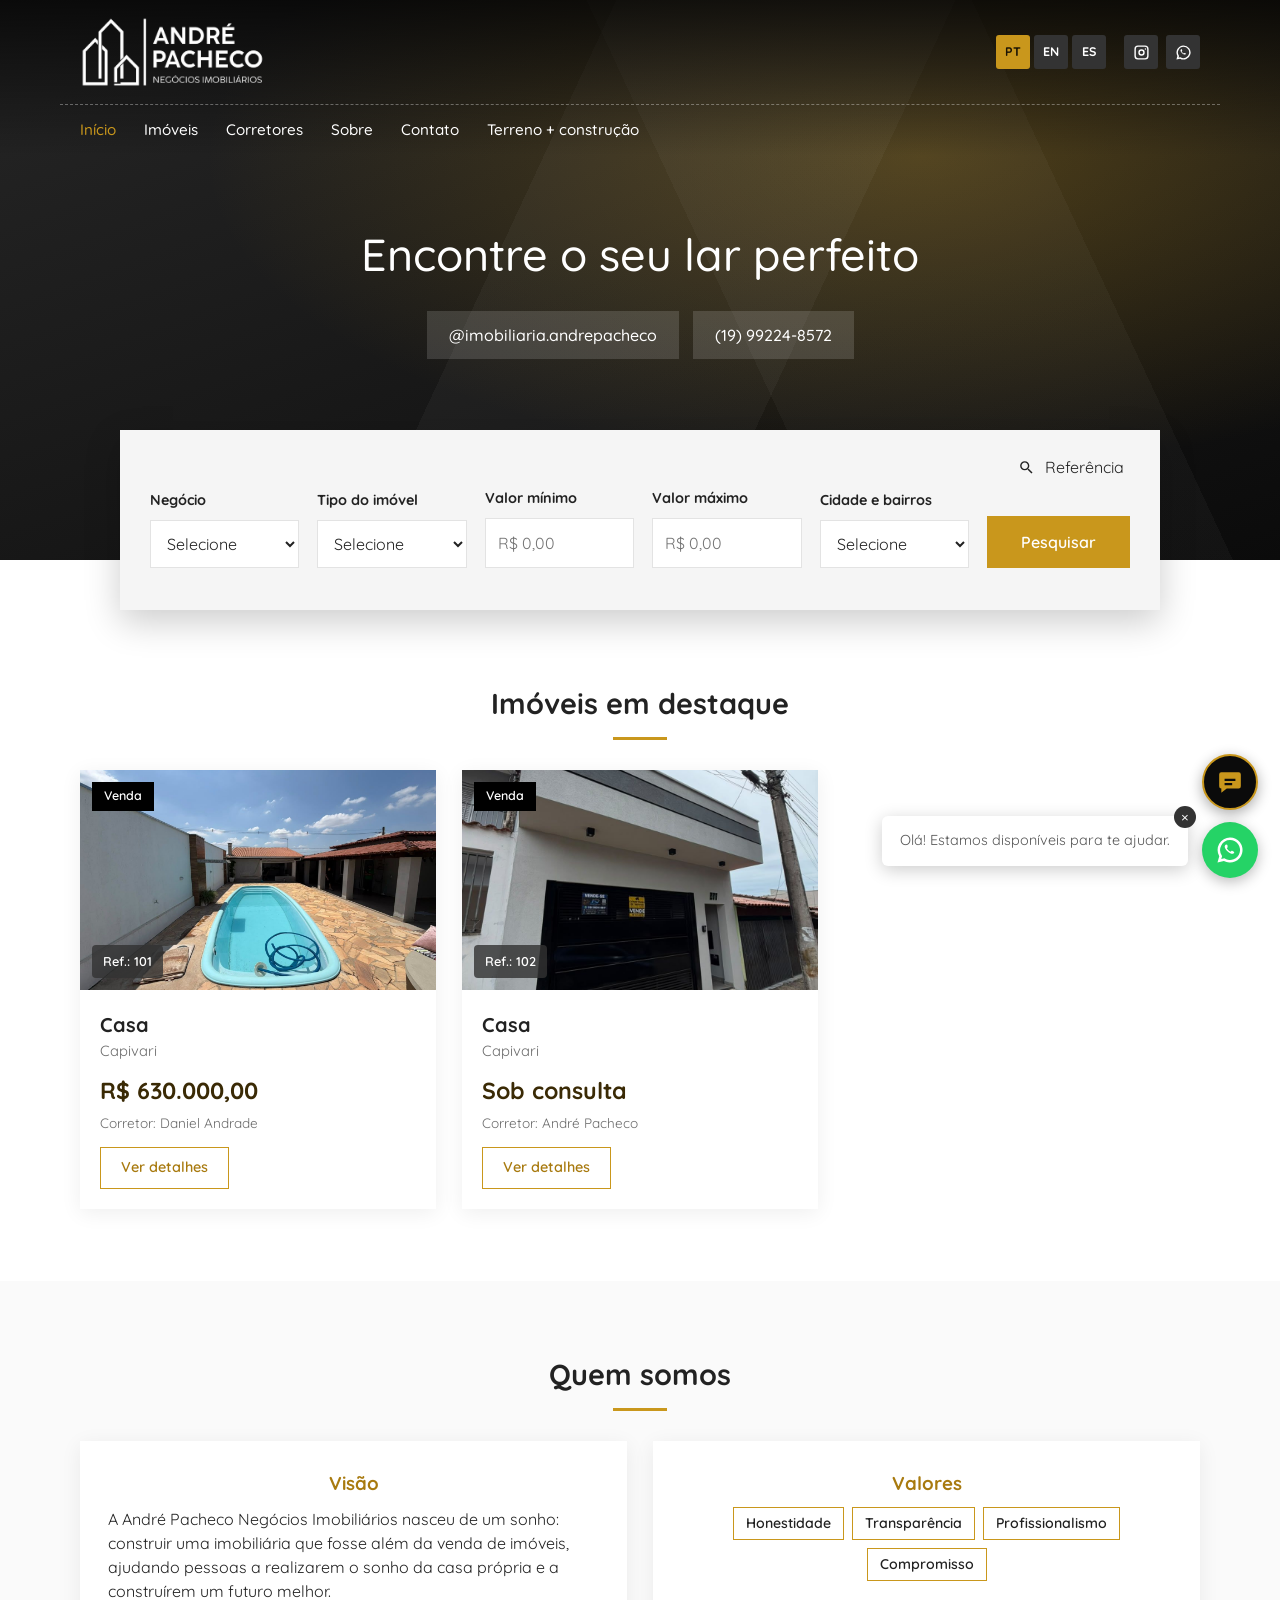
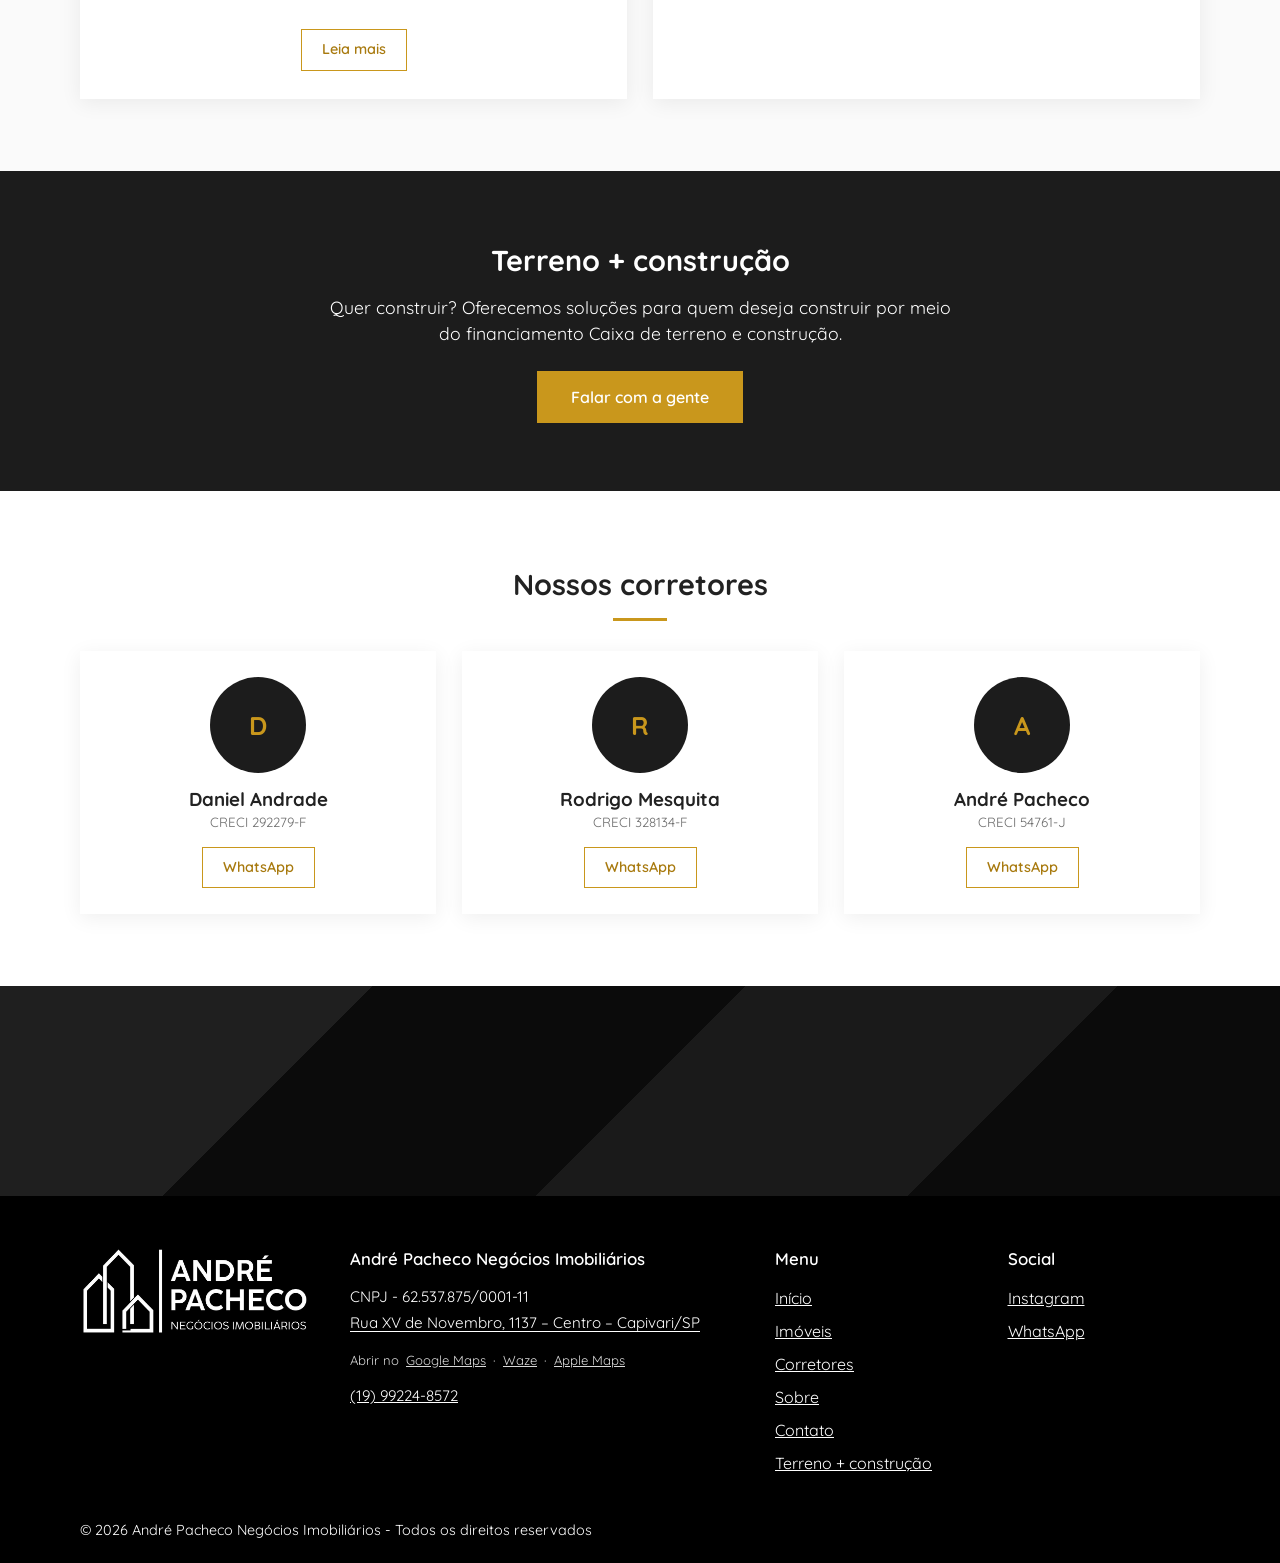
<file: index.html>
<!DOCTYPE html>
<html lang="pt-BR">
<head>
<!-- index.html - PÁGINA INICIAL
     Página do site público. Topo, menu e rodapé NÃO estão escritos aqui: o js/app.js
     os desenha em <div id="hdr"> e <div id="ftr">. Veja o LEIA-ME.md (seção 3). -->
<meta charset="utf-8">
<meta name="viewport" content="width=device-width, initial-scale=1">
<title>André Pacheco Negócios Imobiliários</title>
<link rel="preconnect" href="https://fonts.googleapis.com">
<link rel="preconnect" href="https://fonts.gstatic.com" crossorigin>
<!-- Fonte Quicksand (Google Fonts). Para trocar: mude este link e o font-family em css/style.css. -->
<link href="https://fonts.googleapis.com/css2?family=Quicksand:wght@400;500;600;700&display=swap" rel="stylesheet">
<!-- Todo o visual do site (cores e instruções no topo do arquivo). -->
<link rel="stylesheet" href="css/style.css">
</head>
<!-- class="home": o app.js usa esta classe para saber que está na página inicial e rodar a função home() (preenche os blocos abaixo). -->
<body class="home">
<!-- Topo e menu: preenchido por layout() em js/app.js. -->
<div id="hdr"></div>
<main>
<!-- BANNER: título + botões de contato. O fundo (foto ou degradê) é definido em css/style.css (.hero). -->
<section class="hero">
  <h1>Encontre o seu lar perfeito</h1>
  <!-- Botões de Instagram e WhatsApp: preenchidos pelo app.js com os dados da empresa. -->
<div class="pills" id="pills"></div>
</section>

<!-- BUSCA: ao enviar, o app.js lê os campos pelo atributo name (ref, aq, tp, vmin, vmax, loc)
     e abre imoveis.html com os filtros na URL. Os VALORES das opções precisam bater com os dados
     da API: aquisicao = compra | aluguel; tipo = casa | terreno | apartamento. A lista "Cidade e bairros"
     (id fLoc) é montada pelo app.js a partir dos imóveis existentes. -->
<form class="busca" id="busca">
  <div class="rf"><button type="button" id="refBtn"><svg viewBox="0 0 24 24" aria-hidden="true"><path d="M15.5 14h-.79l-.28-.27A6.47 6.47 0 0016 9.5 6.5 6.5 0 109.5 16c1.61 0 3.09-.59 4.23-1.57l.27.28v.79l5 4.99L20.49 19l-4.99-5zm-6 0C7.01 14 5 11.99 5 9.5S7.01 5 9.5 5 14 7.01 14 9.5 11.99 14 9.5 14z"/></svg> Referência</button></div>
  <div class="cmp">
    <div id="refBox" hidden><label for="ref">Referência</label><input id="ref" name="ref" placeholder="Código do imóvel"></div>
    <div><label for="aq">Negócio</label><select id="aq" name="aq"><option value="">Selecione</option><option value="compra">Comprar</option><option value="aluguel">Alugar</option></select></div>
    <div><label for="tp">Tipo do imóvel</label><select id="tp" name="tp"><option value="">Selecione</option><option value="casa">Casa</option><option value="terreno">Terreno</option><option value="apartamento">Apartamento</option></select></div>
    <div><label for="vmin">Valor mínimo</label><input id="vmin" name="vmin" inputmode="numeric" placeholder="R$ 0,00"></div>
    <div><label for="vmax">Valor máximo</label><input id="vmax" name="vmax" inputmode="numeric" placeholder="R$ 0,00"></div>
    <div><label for="fLoc">Cidade e bairros</label><select id="fLoc" name="loc"><option value="">Selecione</option></select></div>
    <button class="go" type="submit">Pesquisar</button>
  </div>
  <!-- "Últimas pesquisas": chips gerados pelo app.js (guardados no navegador do visitante). -->
<div class="ult" id="ult"></div>
</form>

<!-- DESTAQUES: os 6 primeiros imóveis da API, desenhados por card() em js/app.js. -->
<section class="s"><div class="wrap">
  <h2 class="t">Imóveis em destaque</h2>
  <div class="grid" id="dest"></div>
</div></section>

<!-- QUEM SOMOS: missão, visão e valores (vêm de "Dados da empresa" no painel). -->
<section class="s" style="background:#fafafa"><div class="wrap">
  <h2 class="t">Quem somos</h2>
  <div class="tri" id="sobre"></div>
</div></section>

<!-- TERRENO + CONSTRUÇÃO: texto e botão preenchidos pelo app.js (contato do bloco "Terreno + construção" dos dados globais). -->
<section class="terr" id="terr"></section>

<section class="s"><div class="wrap">
  <!-- CORRETORES: lista vinda de GET /corretores. -->
<h2 class="t">Nossos corretores</h2>
  <div class="grid" id="cors"></div>
</div></section>
</main>
<!-- Rodapé, botão do WhatsApp e balão: preenchidos por layout() em js/app.js. O chatbot (js/chat.js) é carregado depois, pelo app.js. -->
<div id="ftr"></div>

<!-- SCRIPTS: a ORDEM IMPORTA. config.js (endereço da API) -> mock.js (dados de exemplo)
     -> [script desta página, se houver] -> app.js (núcleo; roda por último e chama a lógica da página). -->
<script src="js/config.js"></script>
<script src="js/mock.js"></script>
<!-- Tradução da interface (PT/EN/ES): js/i18n.js. Deve vir antes do app.js. -->
<script src="js/i18n.js"></script>
<script src="js/app.js"></script>
</body>
</html>
</file>
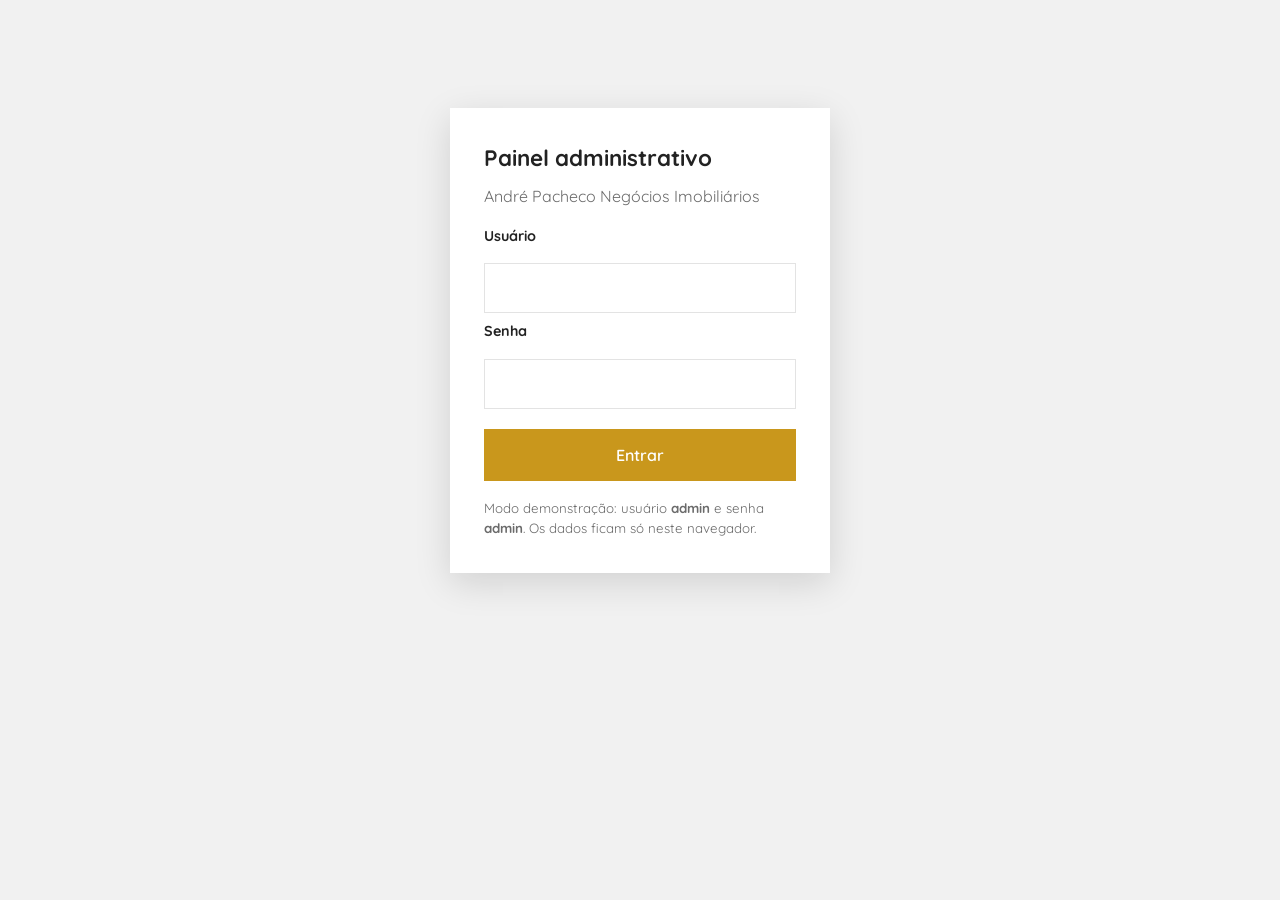
<file: admin/index.html>
<!DOCTYPE html>
<html lang="pt-BR">
<head>
<!-- admin/index.html - PAINEL ADMINISTRATIVO
     Tela de login + gestão de imóveis, corretores e dados da empresa. Todo o conteúdo é
     montado por admin/admin.js dentro de <div id="app">. Não há link para esta página no
     site público (acesso só digitando o endereço /admin/). Os caminhos dos arquivos usam
     "../" porque esta página está dentro da pasta admin. -->
<meta charset="utf-8">
<meta name="viewport" content="width=device-width, initial-scale=1">
<!-- noindex: pede ao Google para não listar o painel nas buscas. -->
<meta name="robots" content="noindex">
<title>Painel administrativo | André Pacheco Negócios Imobiliários</title>
<link rel="preconnect" href="https://fonts.googleapis.com">
<link rel="preconnect" href="https://fonts.gstatic.com" crossorigin>
<link href="https://fonts.googleapis.com/css2?family=Quicksand:wght@400;500;600;700&display=swap" rel="stylesheet">
<!-- Visual: style.css (cores, campos, botões, compartilhado com o site) + admin.css (layout do painel). -->
<link rel="stylesheet" href="../css/style.css">
<link rel="stylesheet" href="admin.css">
</head>
<body class="adm">
<!-- Aqui o admin.js desenha o login ou o painel. -->
<div id="app"></div>
<!-- Aviso temporário (salvo, erro...). -->
<div id="toast"></div>
<!-- Mesmo config.js e mock.js do site: API_URL vazio = modo demonstração. admin.js vem por último. -->
<script src="../js/config.js"></script>
<script src="../js/mock.js"></script>
<script src="admin.js"></script>
</body>
</html>
</file>
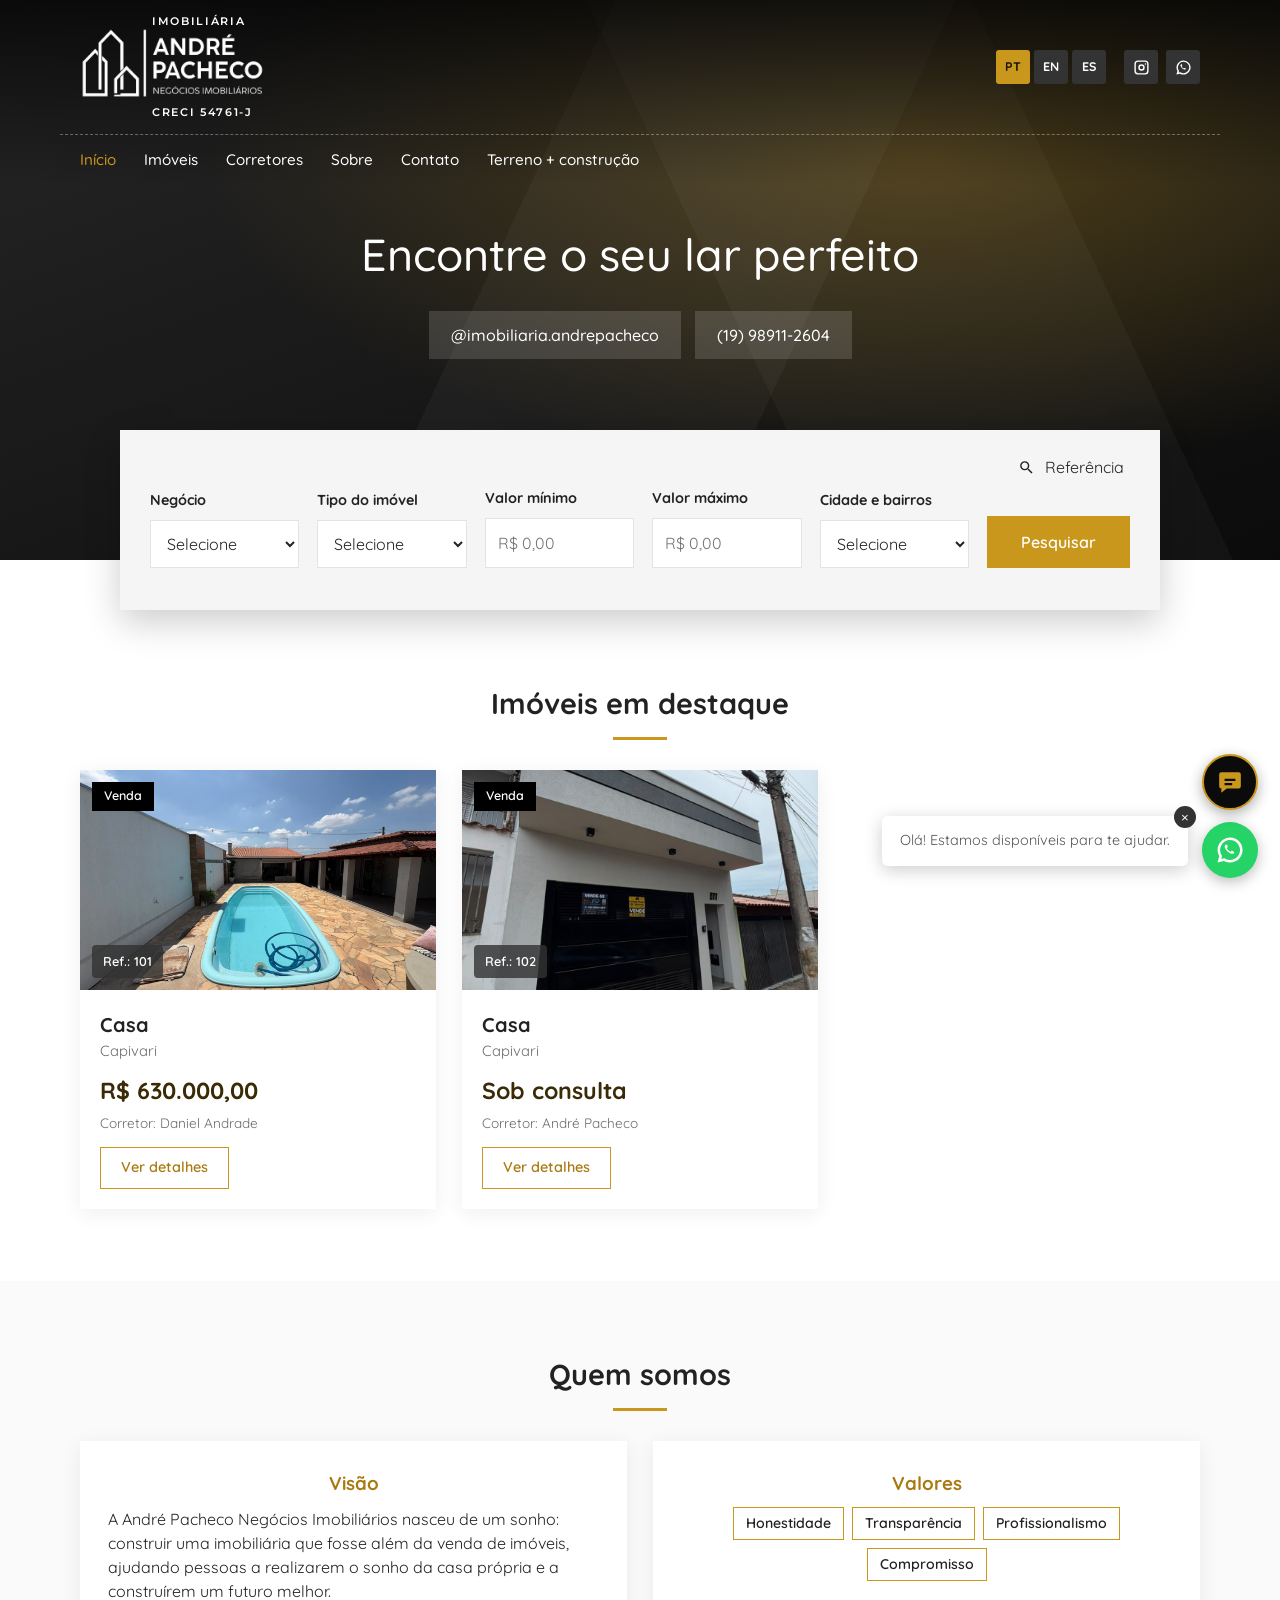
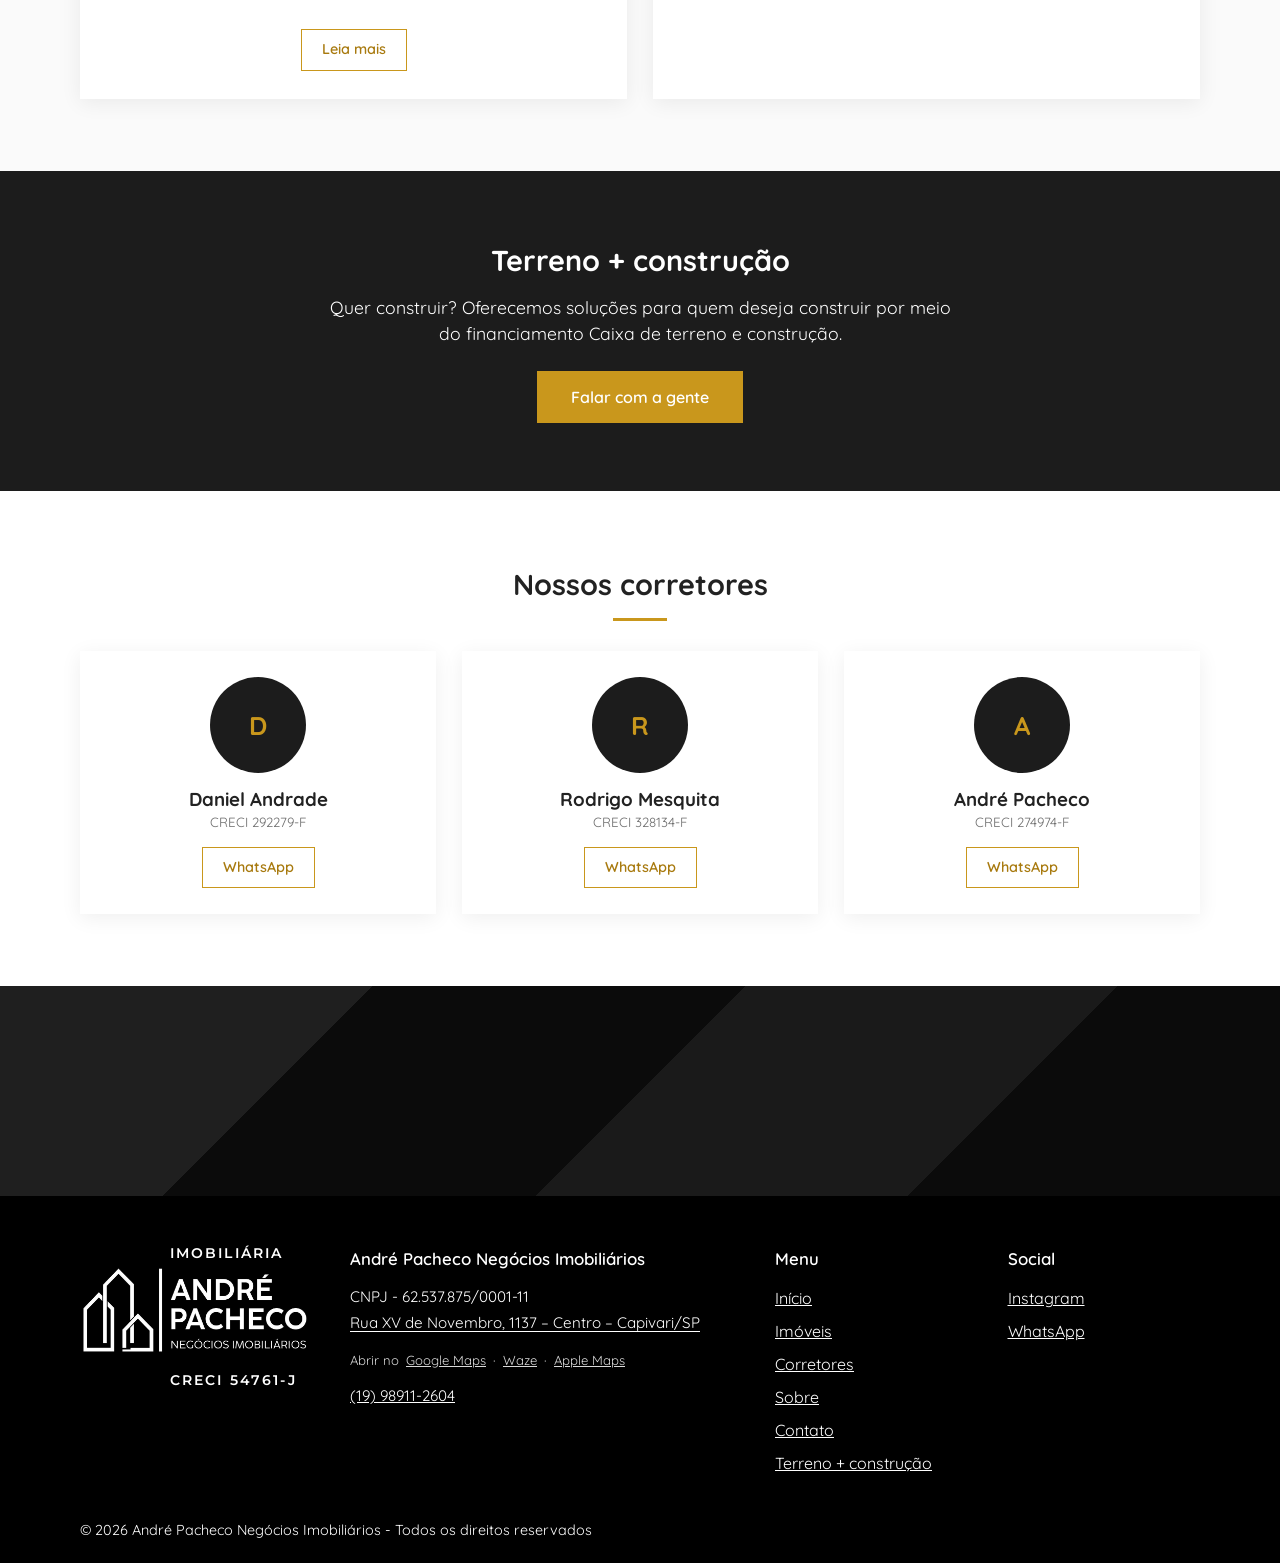
<file: site-andre-pacheco/index.html>
<!DOCTYPE html>
<html lang="pt-BR">
<head>
<!-- index.html - PÁGINA INICIAL
     Página do site público. Topo, menu e rodapé NÃO estão escritos aqui: o js/app.js
     os desenha em <div id="hdr"> e <div id="ftr">. Veja o LEIA-ME.md (seção 3). -->
<meta charset="utf-8">
<meta name="viewport" content="width=device-width, initial-scale=1">
<title>André Pacheco Negócios Imobiliários</title>
<link rel="preconnect" href="https://fonts.googleapis.com">
<link rel="preconnect" href="https://fonts.gstatic.com" crossorigin>
<!-- Fonte Quicksand (Google Fonts). Para trocar: mude este link e o font-family em css/style.css. -->
<link href="https://fonts.googleapis.com/css2?family=Quicksand:wght@400;500;600;700&family=Montserrat:wght@500;600&display=swap" rel="stylesheet">
<!-- Todo o visual do site (cores e instruções no topo do arquivo). -->
<link rel="stylesheet" href="css/style.css">
</head>
<!-- class="home": o app.js usa esta classe para saber que está na página inicial e rodar a função home() (preenche os blocos abaixo). -->
<body class="home">
<!-- Topo e menu: preenchido por layout() em js/app.js. -->
<div id="hdr"></div>
<main>
<!-- BANNER: título + botões de contato. O fundo (foto ou degradê) é definido em css/style.css (.hero). -->
<section class="hero">
  <h1>Encontre o seu lar perfeito</h1>
  <!-- Botões de Instagram e WhatsApp: preenchidos pelo app.js com os dados da empresa. -->
<div class="pills" id="pills"></div>
</section>

<!-- BUSCA: ao enviar, o app.js lê os campos pelo atributo name (ref, aq, tp, vmin, vmax, loc)
     e abre imoveis.html com os filtros na URL. Os VALORES das opções precisam bater com os dados
     da API: aquisicao = compra | aluguel; tipo = casa | terreno | apartamento. A lista "Cidade e bairros"
     (id fLoc) é montada pelo app.js a partir dos imóveis existentes. -->
<form class="busca" id="busca">
  <div class="rf"><button type="button" id="refBtn"><svg viewBox="0 0 24 24" aria-hidden="true"><path d="M15.5 14h-.79l-.28-.27A6.47 6.47 0 0016 9.5 6.5 6.5 0 109.5 16c1.61 0 3.09-.59 4.23-1.57l.27.28v.79l5 4.99L20.49 19l-4.99-5zm-6 0C7.01 14 5 11.99 5 9.5S7.01 5 9.5 5 14 7.01 14 9.5 11.99 14 9.5 14z"/></svg> Referência</button></div>
  <div class="cmp">
    <div id="refBox" hidden><label for="ref">Referência</label><input id="ref" name="ref" placeholder="Código do imóvel"></div>
    <div><label for="aq">Negócio</label><select id="aq" name="aq"><option value="">Selecione</option><option value="compra">Comprar</option><option value="aluguel">Alugar</option></select></div>
    <div><label for="tp">Tipo do imóvel</label><select id="tp" name="tp"><option value="">Selecione</option><option value="casa">Casa</option><option value="terreno">Terreno</option><option value="apartamento">Apartamento</option></select></div>
    <div><label for="vmin">Valor mínimo</label><input id="vmin" name="vmin" inputmode="numeric" placeholder="R$ 0,00"></div>
    <div><label for="vmax">Valor máximo</label><input id="vmax" name="vmax" inputmode="numeric" placeholder="R$ 0,00"></div>
    <div><label for="fLoc">Cidade e bairros</label><select id="fLoc" name="loc"><option value="">Selecione</option></select></div>
    <button class="go" type="submit">Pesquisar</button>
  </div>
  <!-- "Últimas pesquisas": chips gerados pelo app.js (guardados no navegador do visitante). -->
<div class="ult" id="ult"></div>
</form>

<!-- DESTAQUES: os 6 primeiros imóveis da API, desenhados por card() em js/app.js. -->
<section class="s"><div class="wrap">
  <h2 class="t">Imóveis em destaque</h2>
  <div class="grid" id="dest"></div>
</div></section>

<!-- QUEM SOMOS: missão, visão e valores (vêm de "Dados da empresa" no painel). -->
<section class="s" style="background:#fafafa"><div class="wrap">
  <h2 class="t">Quem somos</h2>
  <div class="tri" id="sobre"></div>
</div></section>

<!-- TERRENO + CONSTRUÇÃO: texto e botão preenchidos pelo app.js (contato do bloco "Terreno + construção" dos dados globais). -->
<section class="terr" id="terr"></section>

<section class="s"><div class="wrap">
  <!-- CORRETORES: lista vinda de GET /corretores. -->
<h2 class="t">Nossos corretores</h2>
  <div class="grid" id="cors"></div>
</div></section>
</main>
<!-- Rodapé, botão do WhatsApp e balão: preenchidos por layout() em js/app.js. O chatbot (js/chat.js) é carregado depois, pelo app.js. -->
<div id="ftr"></div>

<!-- SCRIPTS: a ORDEM IMPORTA. config.js (endereço da API) -> mock.js (dados de exemplo)
     -> [script desta página, se houver] -> app.js (núcleo; roda por último e chama a lógica da página). -->
<script src="js/config.js"></script>
<script src="js/mock.js"></script>
<!-- Tradução da interface (PT/EN/ES): js/i18n.js. Deve vir antes do app.js. -->
<script src="js/i18n.js"></script>
<script src="js/app.js"></script>
</body>
</html>
</file>
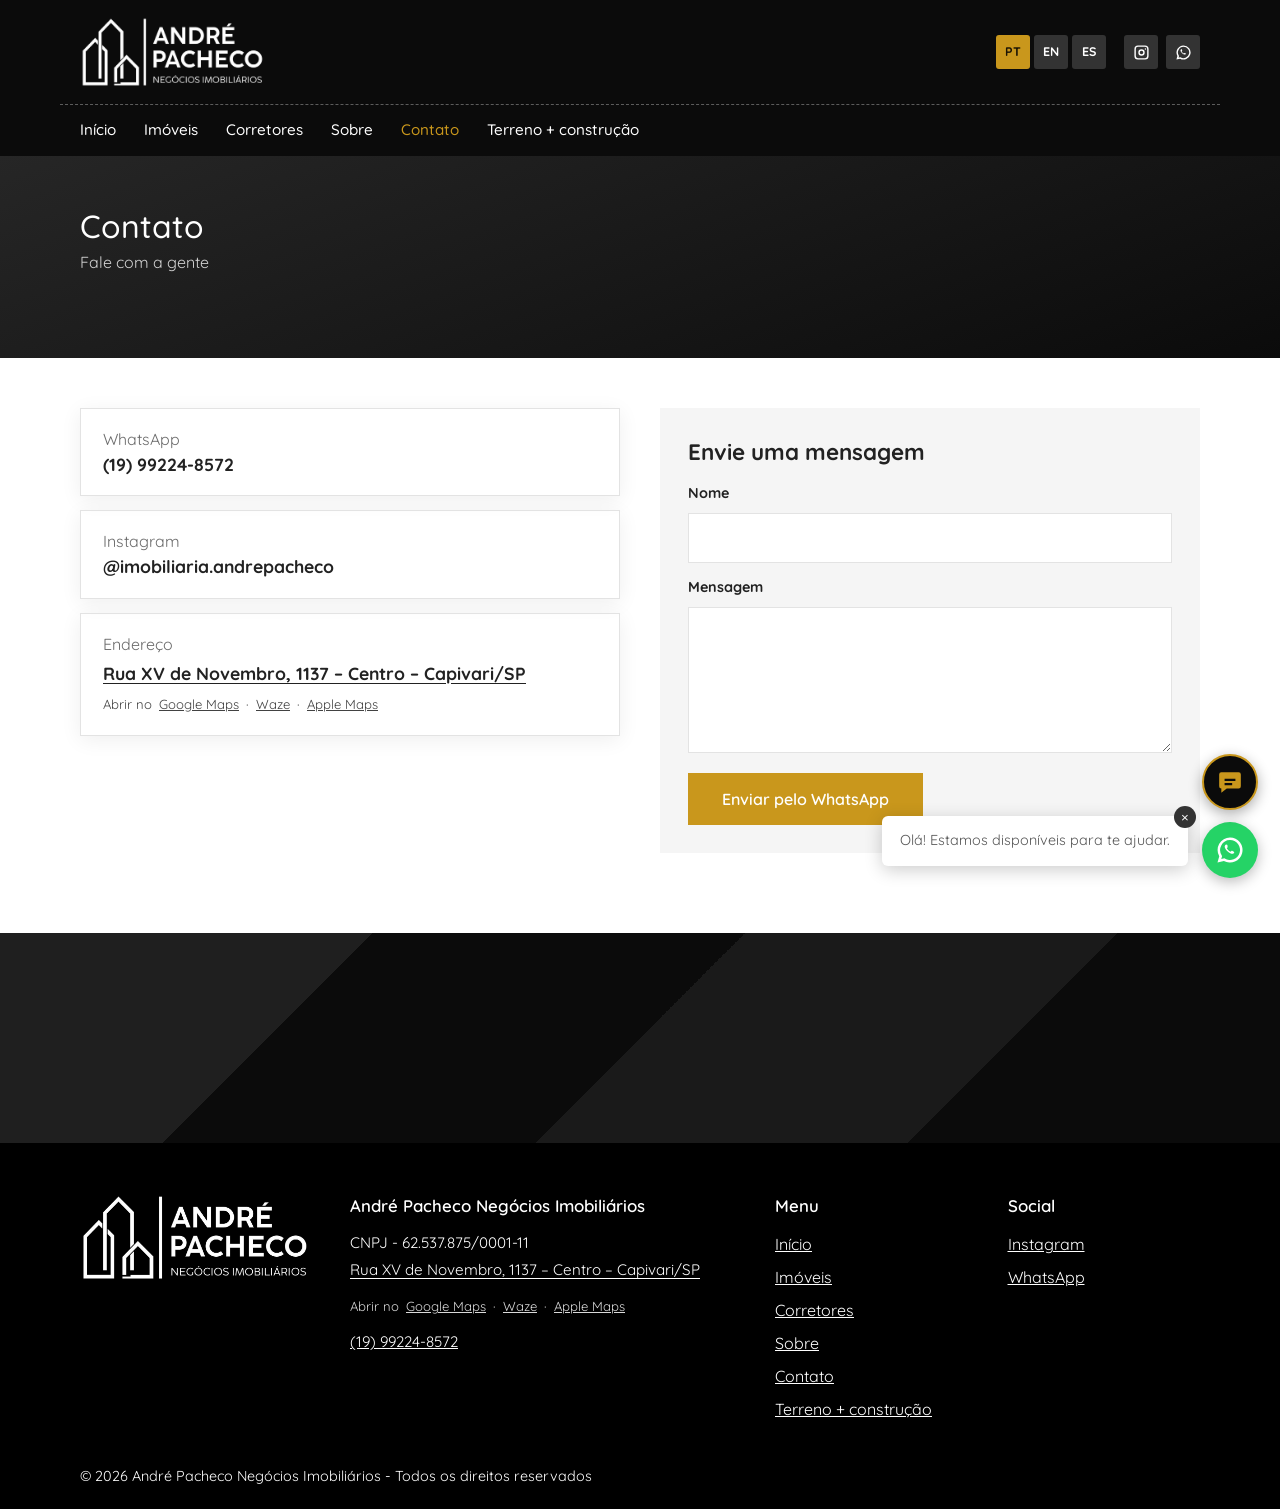
<file: contato.html>
<!DOCTYPE html>
<html lang="pt-BR">
<head>
<!-- contato.html - CONTATO (WhatsApp, Instagram, endereço e formulário)
     Página do site público. Topo, menu e rodapé NÃO estão escritos aqui: o js/app.js
     os desenha em <div id="hdr"> e <div id="ftr">. Veja o LEIA-ME.md (seção 3). -->
<meta charset="utf-8">
<meta name="viewport" content="width=device-width, initial-scale=1">
<title>Contato | André Pacheco Negócios Imobiliários</title>
<link rel="preconnect" href="https://fonts.googleapis.com">
<link rel="preconnect" href="https://fonts.gstatic.com" crossorigin>
<!-- Fonte Quicksand (Google Fonts). Para trocar: mude este link e o font-family em css/style.css. -->
<link href="https://fonts.googleapis.com/css2?family=Quicksand:wght@400;500;600;700&display=swap" rel="stylesheet">
<!-- Todo o visual do site (cores e instruções no topo do arquivo). -->
<link rel="stylesheet" href="css/style.css">
</head>
<!-- data-p="contato": js/paginas.js usa este valor para escolher o conteúdo desta página. Para criar outra página, copie este arquivo e mude data-p e o título. -->
<body data-p="contato">
<!-- Topo e menu: preenchido por layout() em js/app.js. -->
<div id="hdr"></div>
<main>
  <div class="pghead"><div class="wrap"><h1>Contato</h1><p id="sub"></p></div></div>
  <!-- Conteúdo da página: montado por js/paginas.js dentro deste bloco (id pg). O subtítulo (id sub) também. -->
<div class="wrap pg" id="pg"></div>
</main>
<!-- Rodapé, botão do WhatsApp e balão: preenchidos por layout() em js/app.js. O chatbot (js/chat.js) é carregado depois, pelo app.js. -->
<div id="ftr"></div>

<!-- SCRIPTS: a ORDEM IMPORTA. config.js (endereço da API) -> mock.js (dados de exemplo)
     -> [script desta página, se houver] -> app.js (núcleo; roda por último e chama a lógica da página). -->
<script src="js/config.js"></script>
<script src="js/mock.js"></script>
<!-- Tradução da interface (PT/EN/ES): js/i18n.js. Deve vir antes do app.js. -->
<script src="js/i18n.js"></script>
<!-- Lógica das páginas institucionais (define window.onAP, chamada pelo app.js). -->
<script src="js/paginas.js"></script>
<script src="js/app.js"></script>
</body>
</html>
</file>
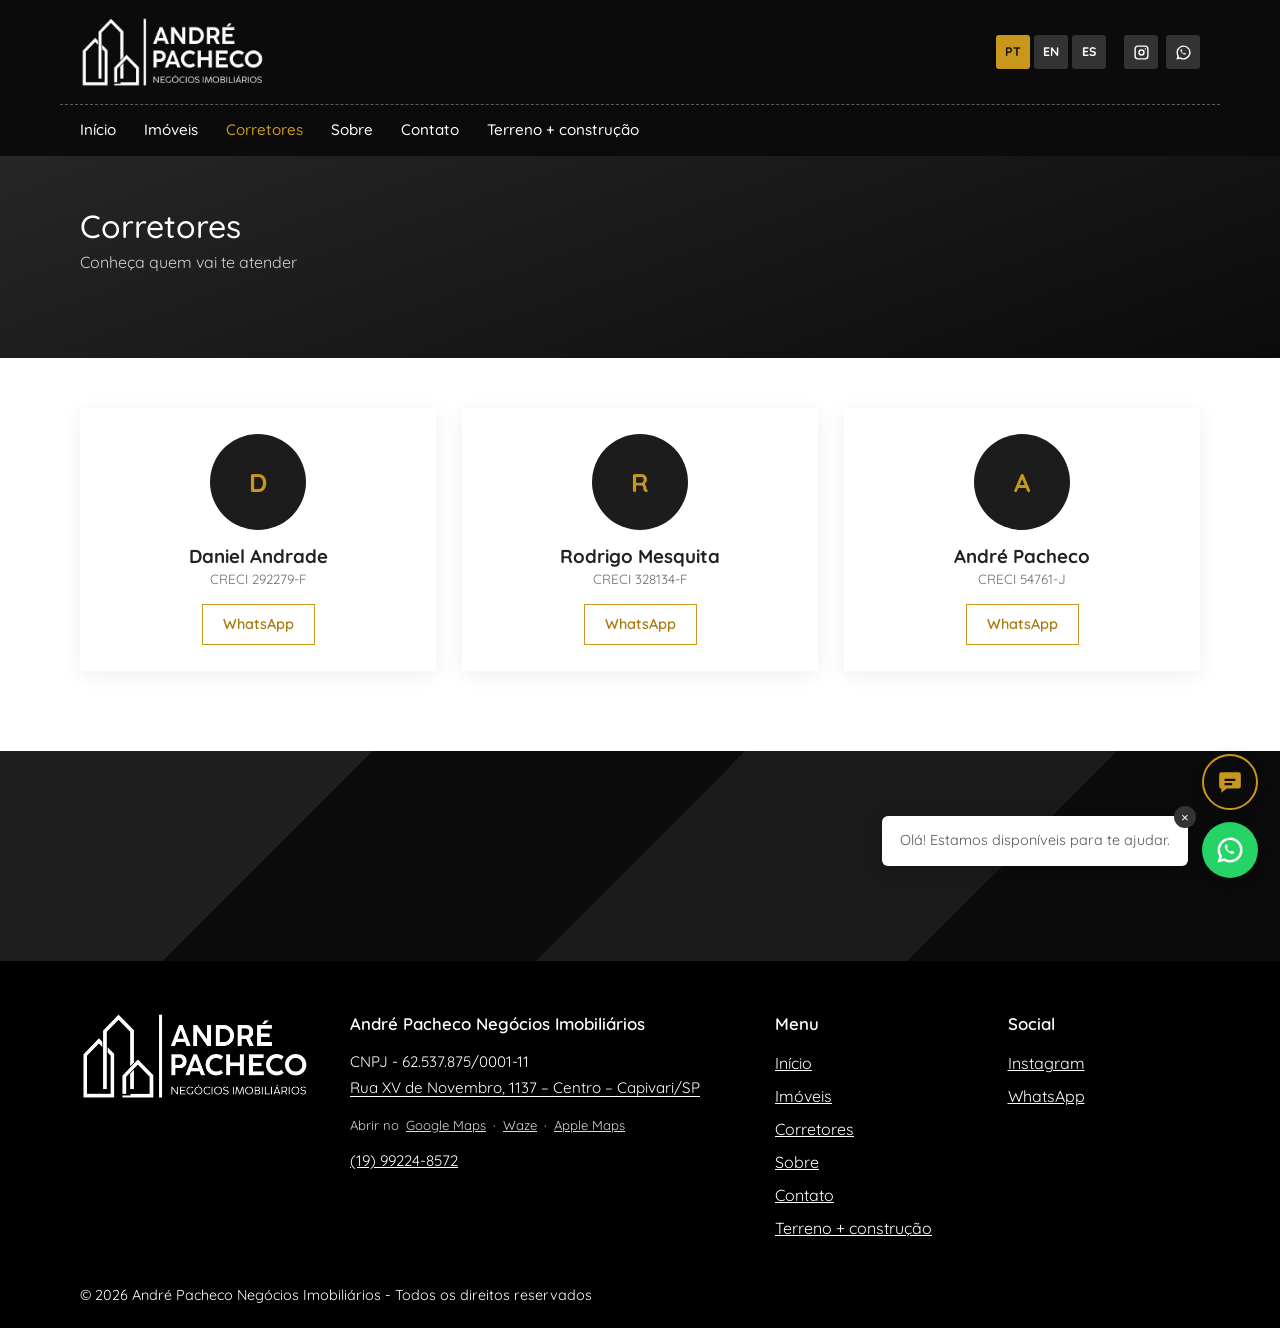
<file: corretores.html>
<!DOCTYPE html>
<html lang="pt-BR">
<head>
<!-- corretores.html - LISTA DE CORRETORES
     Página do site público. Topo, menu e rodapé NÃO estão escritos aqui: o js/app.js
     os desenha em <div id="hdr"> e <div id="ftr">. Veja o LEIA-ME.md (seção 3). -->
<meta charset="utf-8">
<meta name="viewport" content="width=device-width, initial-scale=1">
<title>Corretores | André Pacheco Negócios Imobiliários</title>
<link rel="preconnect" href="https://fonts.googleapis.com">
<link rel="preconnect" href="https://fonts.gstatic.com" crossorigin>
<!-- Fonte Quicksand (Google Fonts). Para trocar: mude este link e o font-family em css/style.css. -->
<link href="https://fonts.googleapis.com/css2?family=Quicksand:wght@400;500;600;700&display=swap" rel="stylesheet">
<!-- Todo o visual do site (cores e instruções no topo do arquivo). -->
<link rel="stylesheet" href="css/style.css">
</head>
<!-- data-p="corretores": js/paginas.js usa este valor para escolher o conteúdo desta página. Para criar outra página, copie este arquivo e mude data-p e o título. -->
<body data-p="corretores">
<!-- Topo e menu: preenchido por layout() em js/app.js. -->
<div id="hdr"></div>
<main>
  <div class="pghead"><div class="wrap"><h1>Corretores</h1><p id="sub"></p></div></div>
  <!-- Conteúdo da página: montado por js/paginas.js dentro deste bloco (id pg). O subtítulo (id sub) também. -->
<div class="wrap pg" id="pg"></div>
</main>
<!-- Rodapé, botão do WhatsApp e balão: preenchidos por layout() em js/app.js. O chatbot (js/chat.js) é carregado depois, pelo app.js. -->
<div id="ftr"></div>

<!-- SCRIPTS: a ORDEM IMPORTA. config.js (endereço da API) -> mock.js (dados de exemplo)
     -> [script desta página, se houver] -> app.js (núcleo; roda por último e chama a lógica da página). -->
<script src="js/config.js"></script>
<script src="js/mock.js"></script>
<!-- Tradução da interface (PT/EN/ES): js/i18n.js. Deve vir antes do app.js. -->
<script src="js/i18n.js"></script>
<!-- Lógica das páginas institucionais (define window.onAP, chamada pelo app.js). -->
<script src="js/paginas.js"></script>
<script src="js/app.js"></script>
</body>
</html>
</file>
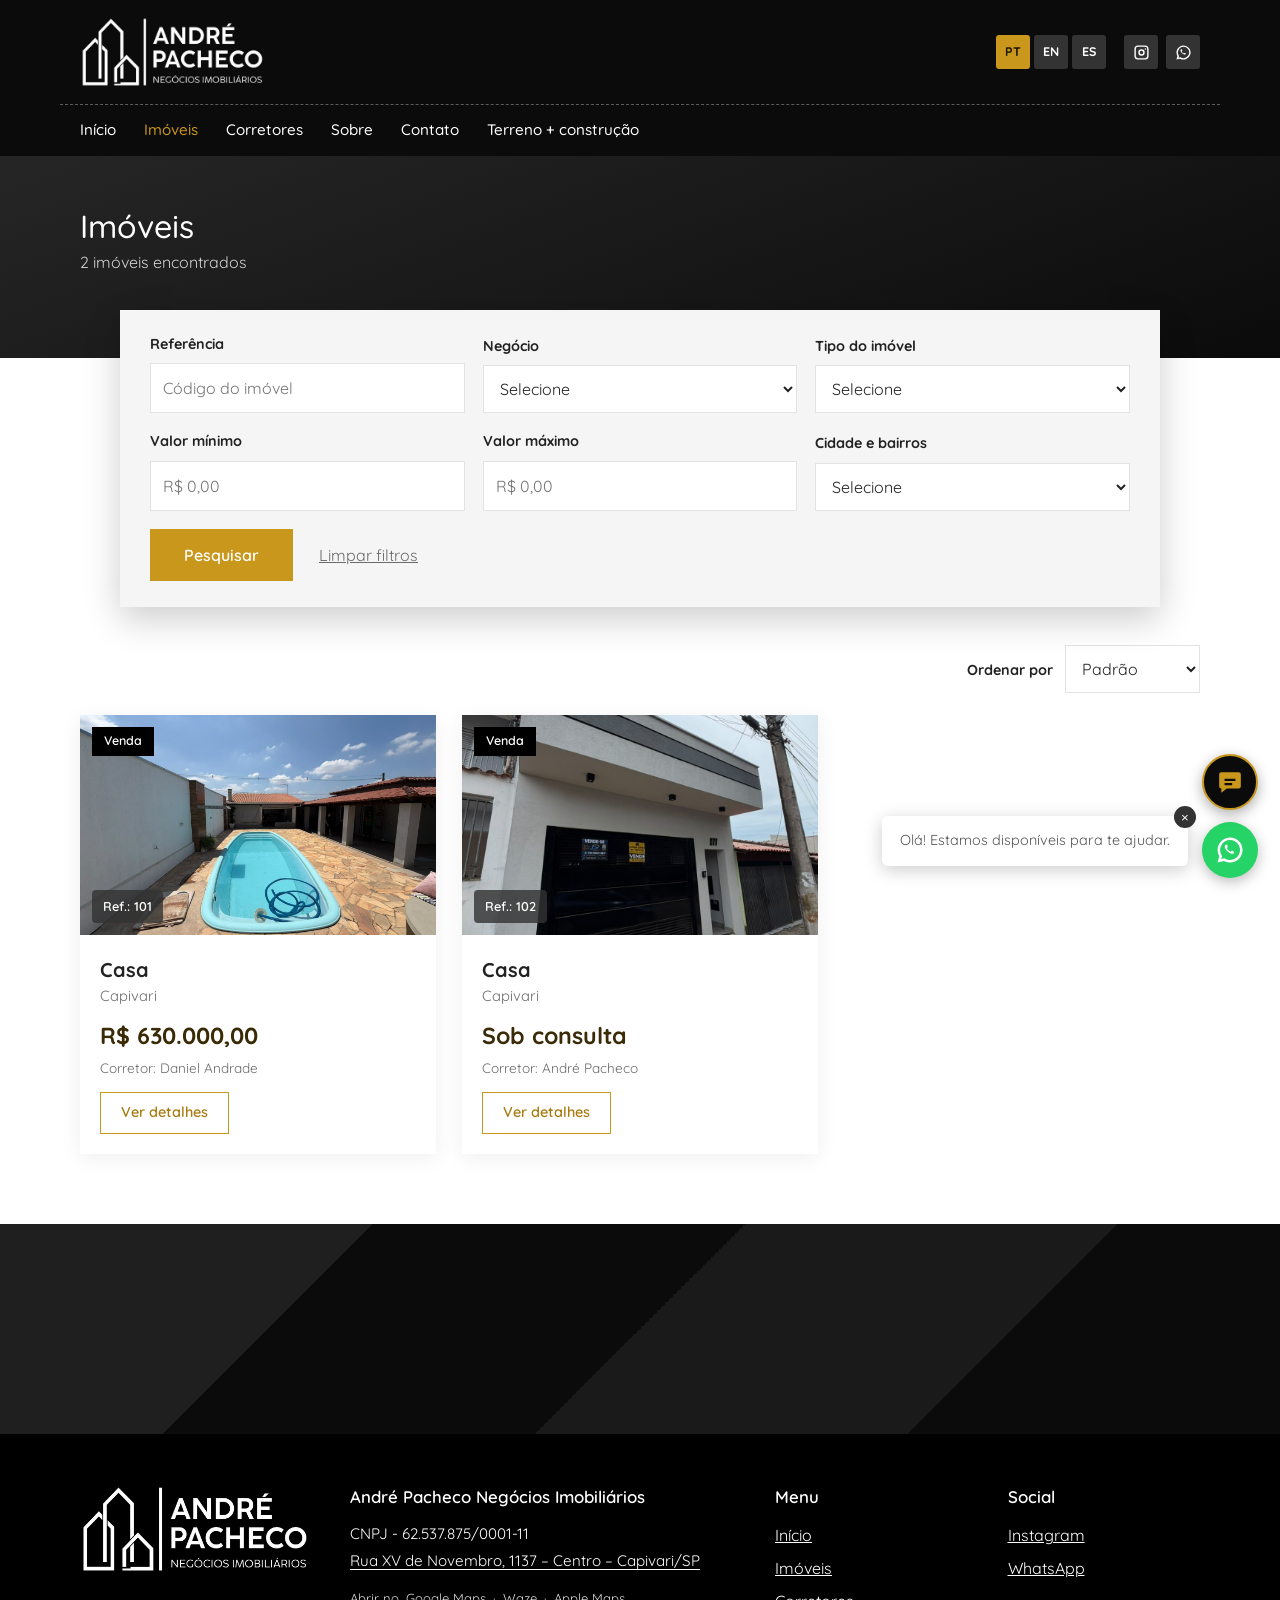
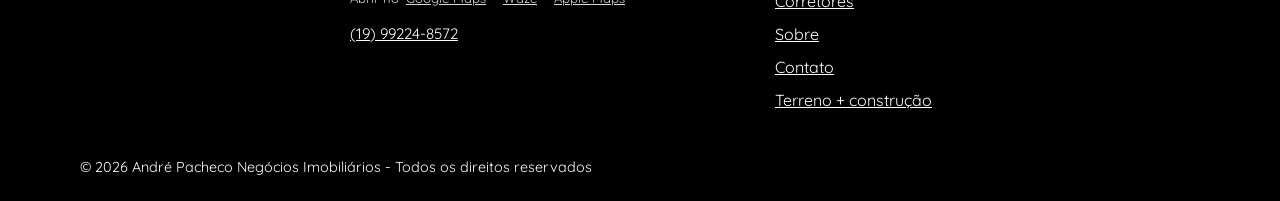
<file: imoveis.html>
<!DOCTYPE html>
<html lang="pt-BR">
<head>
<!-- imoveis.html - LISTAGEM COM FILTROS
     Página do site público. Topo, menu e rodapé NÃO estão escritos aqui: o js/app.js
     os desenha em <div id="hdr"> e <div id="ftr">. Veja o LEIA-ME.md (seção 3). -->
<meta charset="utf-8">
<meta name="viewport" content="width=device-width, initial-scale=1">
<title>Imóveis | André Pacheco Negócios Imobiliários</title>
<link rel="preconnect" href="https://fonts.googleapis.com">
<link rel="preconnect" href="https://fonts.gstatic.com" crossorigin>
<!-- Fonte Quicksand (Google Fonts). Para trocar: mude este link e o font-family em css/style.css. -->
<link href="https://fonts.googleapis.com/css2?family=Quicksand:wght@400;500;600;700&display=swap" rel="stylesheet">
<!-- Todo o visual do site (cores e instruções no topo do arquivo). -->
<link rel="stylesheet" href="css/style.css">
</head>
<body>
<!-- Topo e menu: preenchido por layout() em js/app.js. -->
<div id="hdr"></div>
<main>
<!-- Faixa de título. O texto "N imóveis encontrados" (id cnt) é escrito por js/imoveis.js. -->
<div class="pghead"><div class="wrap"><h1>Imóveis</h1><p id="cnt">Carregando...</p></div></div>

<!-- FILTROS: lidos e preenchidos por js/imoveis.js (campos por name: ref, aq, tp, vmin, vmax, loc).
     Os mesmos parâmetros chegam pela URL (?aquisicao=&tipo=&valorMin=&valorMax=&cidade=&bairro=&ref=). -->
<form class="busca flt" id="flt">
  <div class="cmp">
    <div><label for="ref">Referência</label><input id="ref" name="ref" placeholder="Código do imóvel"></div>
    <div><label for="aq">Negócio</label><select id="aq" name="aq"><option value="">Selecione</option><option value="compra">Comprar</option><option value="aluguel">Alugar</option></select></div>
    <div><label for="tp">Tipo do imóvel</label><select id="tp" name="tp"><option value="">Selecione</option><option value="casa">Casa</option><option value="terreno">Terreno</option><option value="apartamento">Apartamento</option></select></div>
    <div><label for="vmin">Valor mínimo</label><input id="vmin" name="vmin" inputmode="numeric" placeholder="R$ 0,00"></div>
    <div><label for="vmax">Valor máximo</label><input id="vmax" name="vmax" inputmode="numeric" placeholder="R$ 0,00"></div>
    <div><label for="loc">Cidade e bairros</label><select id="loc" name="loc"><option value="">Selecione</option></select></div>
    <div class="act"><button class="go" type="submit">Pesquisar</button><button class="lk" type="button" id="lmp">Limpar filtros</button></div>
  </div>
</form>

<section class="wrap" style="padding-bottom:70px">
  <div class="bar2">
    <span></span>
    <div><label for="ord" style="display:inline;margin-right:8px">Ordenar por</label>
      <select id="ord"><option value="">Padrão</option><option value="min">Menor valor</option><option value="max">Maior valor</option></select></div>
  </div>
  <!-- RESULTADOS: cards desenhados por js/imoveis.js. O botão "Ver mais" (id mais) mostra os próximos 9. -->
<div class="grid" id="res"></div>
  <button class="go mais" id="mais" type="button" hidden>Ver mais imóveis</button>
</section>
</main>
<!-- Rodapé, botão do WhatsApp e balão: preenchidos por layout() em js/app.js. O chatbot (js/chat.js) é carregado depois, pelo app.js. -->
<div id="ftr"></div>

<!-- SCRIPTS: a ORDEM IMPORTA. config.js (endereço da API) -> mock.js (dados de exemplo)
     -> [script desta página, se houver] -> app.js (núcleo; roda por último e chama a lógica da página). -->
<script src="js/config.js"></script>
<script src="js/mock.js"></script>
<!-- Tradução da interface (PT/EN/ES): js/i18n.js. Deve vir antes do app.js. -->
<script src="js/i18n.js"></script>
<!-- Lógica desta página (define window.onAP, chamada pelo app.js). -->
<script src="js/imoveis.js"></script>
<script src="js/app.js"></script>
</body>
</html>
</file>
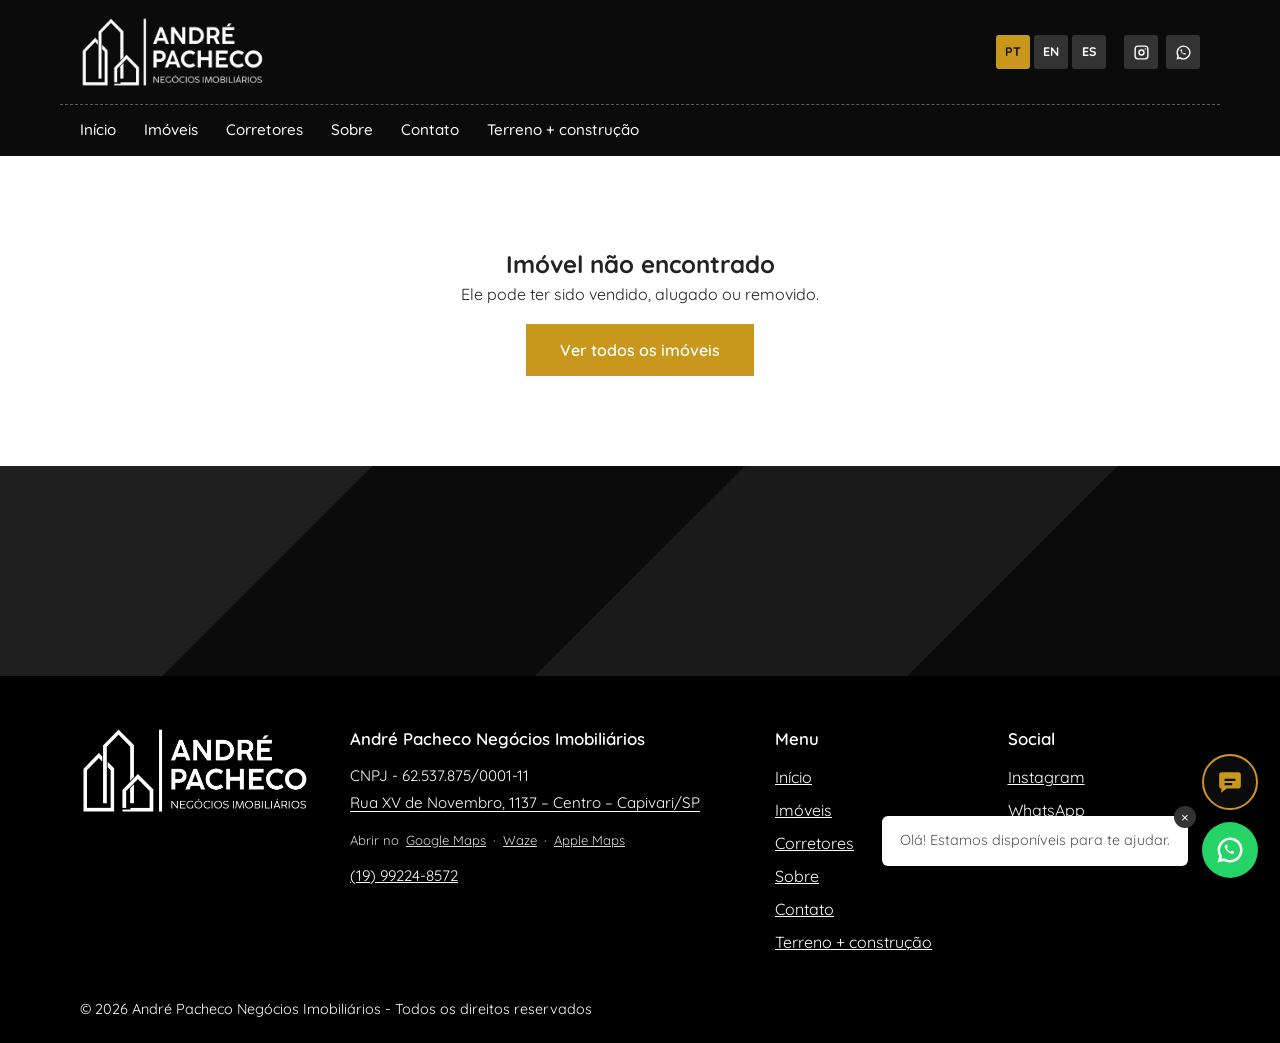
<file: imovel.html>
<!DOCTYPE html>
<html lang="pt-BR">
<head>
<!-- imovel.html - DETALHE DE UM IMÓVEL (recebe ?id=NÚMERO na URL)
     Página do site público. Topo, menu e rodapé NÃO estão escritos aqui: o js/app.js
     os desenha em <div id="hdr"> e <div id="ftr">. Veja o LEIA-ME.md (seção 3). -->
<meta charset="utf-8">
<meta name="viewport" content="width=device-width, initial-scale=1">
<title>Imóvel | André Pacheco Negócios Imobiliários</title>
<link rel="preconnect" href="https://fonts.googleapis.com">
<link rel="preconnect" href="https://fonts.gstatic.com" crossorigin>
<!-- Fonte Quicksand (Google Fonts). Para trocar: mude este link e o font-family em css/style.css. -->
<link href="https://fonts.googleapis.com/css2?family=Quicksand:wght@400;500;600;700&display=swap" rel="stylesheet">
<!-- Todo o visual do site (cores e instruções no topo do arquivo). -->
<link rel="stylesheet" href="css/style.css">
</head>
<body>
<!-- Topo e menu: preenchido por layout() em js/app.js. -->
<div id="hdr"></div>
<main>
  <!-- DETALHE: todo o conteúdo (galeria, ficha, corretor) é montado por js/imovel.js. -->
<div class="wrap" id="det"><p style="padding:80px 0;text-align:center">Carregando...</p></div>
  <!-- IMÓVEIS SEMELHANTES: começa escondida e só aparece se js/imovel.js achar imóveis parecidos. -->
<section class="rel" id="rel" hidden><div class="wrap"><h2 class="t">Imóveis semelhantes</h2><div class="grid" id="relg"></div></div></section>
</main>
<!-- GALERIA EM TELA CHEIA (lightbox): botões fechar, anterior e próxima; controlada por js/imovel.js. -->
<div class="lb" id="lb" hidden><button class="x" aria-label="Fechar">×</button><button class="pv" aria-label="Anterior">‹</button><img alt=""><button class="nx" aria-label="Próxima">›</button></div>
<!-- Rodapé, botão do WhatsApp e balão: preenchidos por layout() em js/app.js. O chatbot (js/chat.js) é carregado depois, pelo app.js. -->
<div id="ftr"></div>

<!-- SCRIPTS: a ORDEM IMPORTA. config.js (endereço da API) -> mock.js (dados de exemplo)
     -> [script desta página, se houver] -> app.js (núcleo; roda por último e chama a lógica da página). -->
<script src="js/config.js"></script>
<script src="js/mock.js"></script>
<!-- Tradução da interface (PT/EN/ES): js/i18n.js. Deve vir antes do app.js. -->
<script src="js/i18n.js"></script>
<!-- Lógica desta página (define window.onAP, chamada pelo app.js). -->
<script src="js/imovel.js"></script>
<script src="js/app.js"></script>
</body>
</html>
</file>
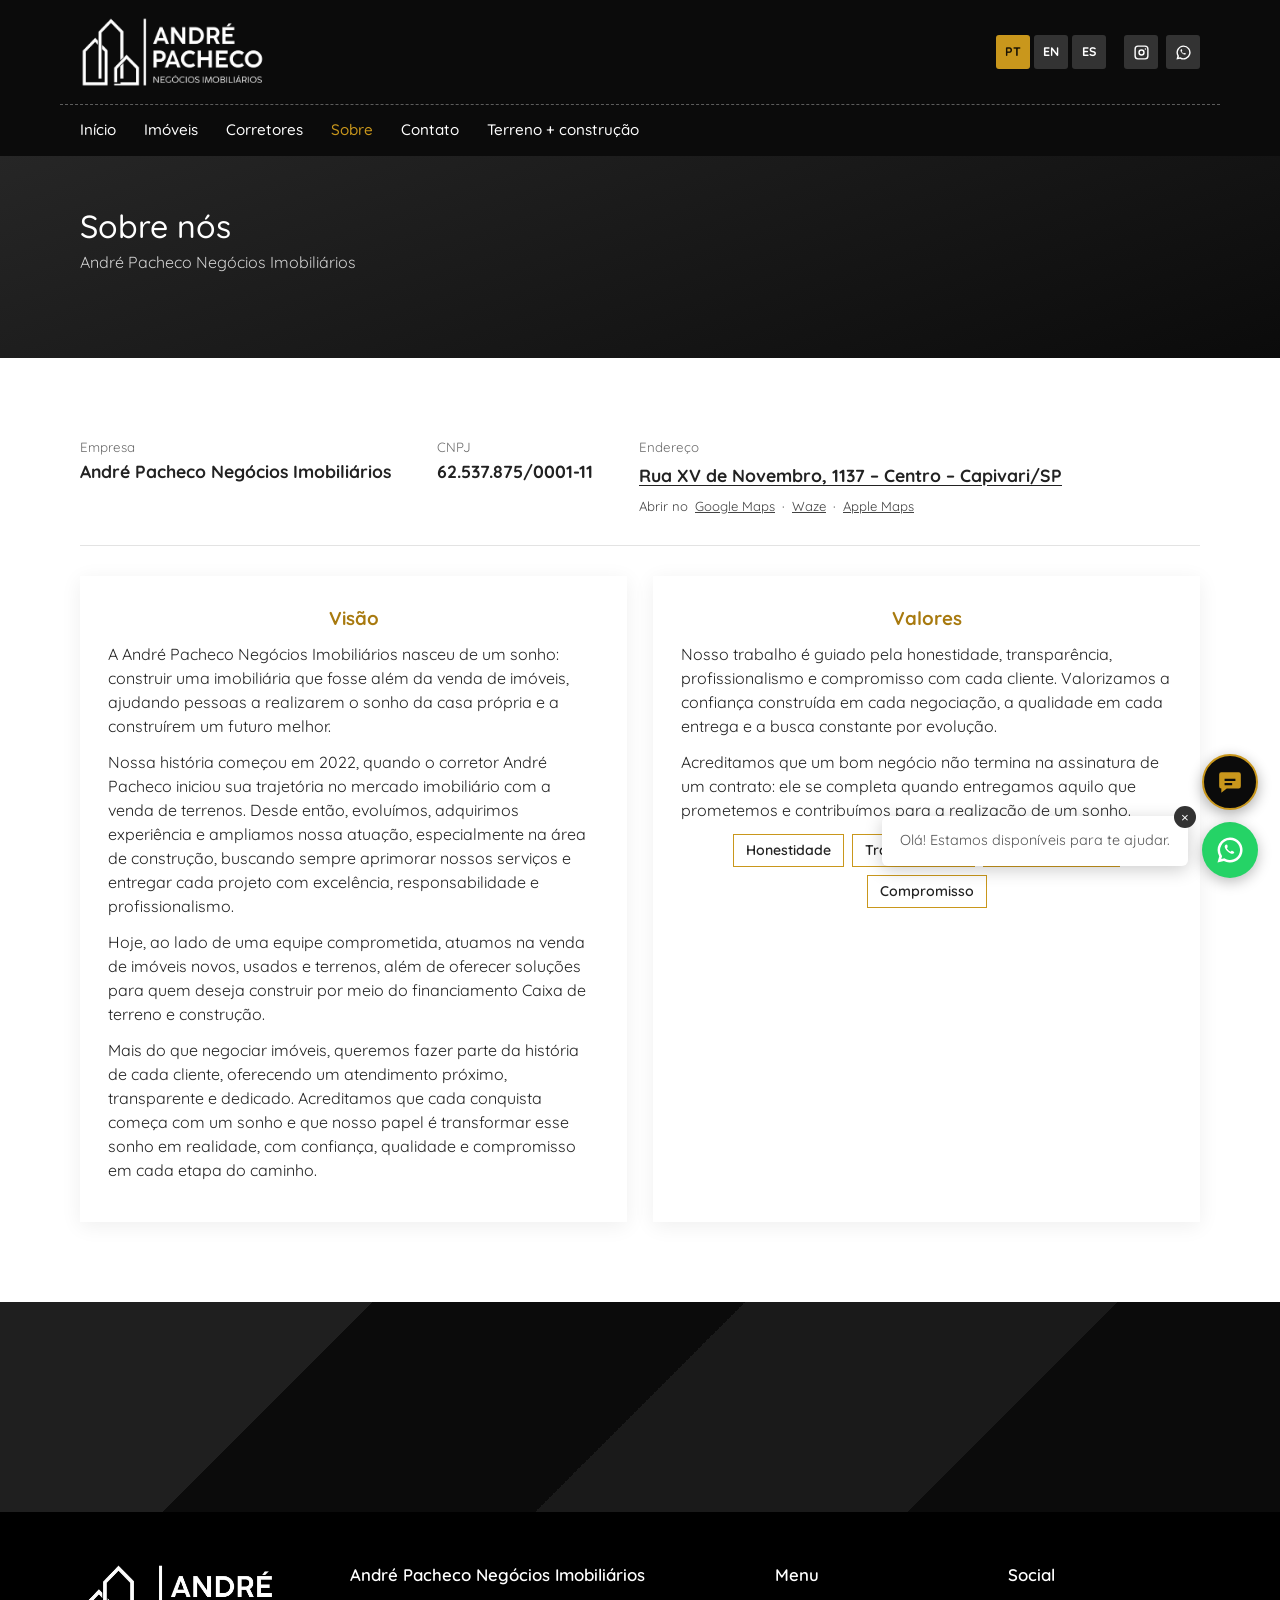
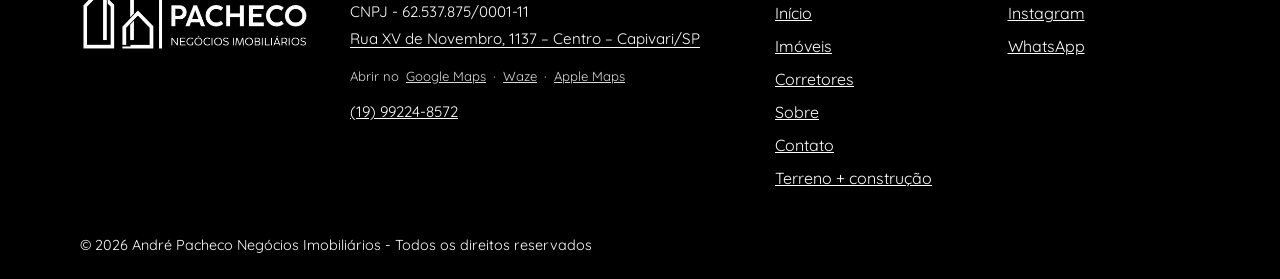
<file: sobre.html>
<!DOCTYPE html>
<html lang="pt-BR">
<head>
<!-- sobre.html - SOBRE NÓS (missão, visão, valores)
     Página do site público. Topo, menu e rodapé NÃO estão escritos aqui: o js/app.js
     os desenha em <div id="hdr"> e <div id="ftr">. Veja o LEIA-ME.md (seção 3). -->
<meta charset="utf-8">
<meta name="viewport" content="width=device-width, initial-scale=1">
<title>Sobre nós | André Pacheco Negócios Imobiliários</title>
<link rel="preconnect" href="https://fonts.googleapis.com">
<link rel="preconnect" href="https://fonts.gstatic.com" crossorigin>
<!-- Fonte Quicksand (Google Fonts). Para trocar: mude este link e o font-family em css/style.css. -->
<link href="https://fonts.googleapis.com/css2?family=Quicksand:wght@400;500;600;700&display=swap" rel="stylesheet">
<!-- Todo o visual do site (cores e instruções no topo do arquivo). -->
<link rel="stylesheet" href="css/style.css">
</head>
<!-- data-p="sobre": js/paginas.js usa este valor para escolher o conteúdo desta página. Para criar outra página, copie este arquivo e mude data-p e o título. -->
<body data-p="sobre">
<!-- Topo e menu: preenchido por layout() em js/app.js. -->
<div id="hdr"></div>
<main>
  <div class="pghead"><div class="wrap"><h1>Sobre nós</h1><p id="sub"></p></div></div>
  <!-- Conteúdo da página: montado por js/paginas.js dentro deste bloco (id pg). O subtítulo (id sub) também. -->
<div class="wrap pg" id="pg"></div>
</main>
<!-- Rodapé, botão do WhatsApp e balão: preenchidos por layout() em js/app.js. O chatbot (js/chat.js) é carregado depois, pelo app.js. -->
<div id="ftr"></div>

<!-- SCRIPTS: a ORDEM IMPORTA. config.js (endereço da API) -> mock.js (dados de exemplo)
     -> [script desta página, se houver] -> app.js (núcleo; roda por último e chama a lógica da página). -->
<script src="js/config.js"></script>
<script src="js/mock.js"></script>
<!-- Tradução da interface (PT/EN/ES): js/i18n.js. Deve vir antes do app.js. -->
<script src="js/i18n.js"></script>
<!-- Lógica das páginas institucionais (define window.onAP, chamada pelo app.js). -->
<script src="js/paginas.js"></script>
<script src="js/app.js"></script>
</body>
</html>
</file>
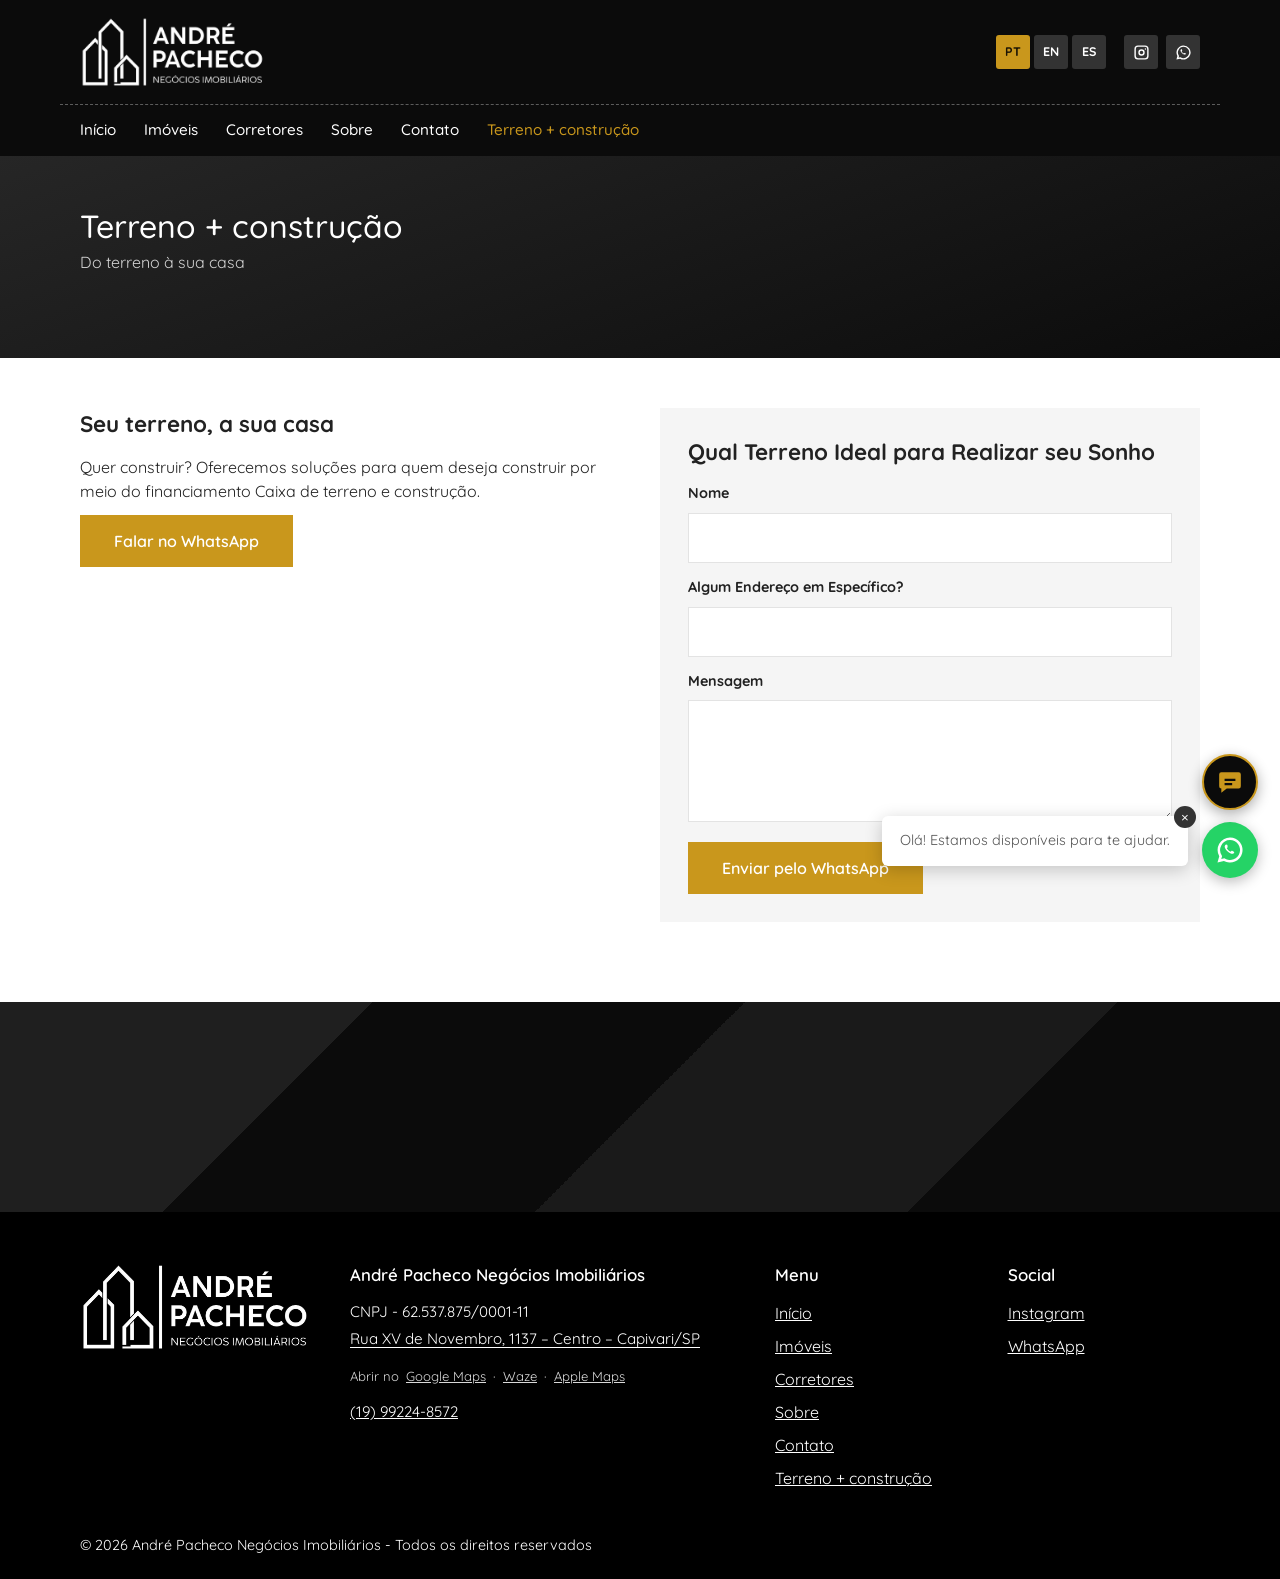
<file: terreno.html>
<!DOCTYPE html>
<html lang="pt-BR">
<head>
<!-- terreno.html - TERRENO + CONSTRUÇÃO (texto e formulário)
     Página do site público. Topo, menu e rodapé NÃO estão escritos aqui: o js/app.js
     os desenha em <div id="hdr"> e <div id="ftr">. Veja o LEIA-ME.md (seção 3). -->
<meta charset="utf-8">
<meta name="viewport" content="width=device-width, initial-scale=1">
<title>Terreno + construção | André Pacheco Negócios Imobiliários</title>
<link rel="preconnect" href="https://fonts.googleapis.com">
<link rel="preconnect" href="https://fonts.gstatic.com" crossorigin>
<!-- Fonte Quicksand (Google Fonts). Para trocar: mude este link e o font-family em css/style.css. -->
<link href="https://fonts.googleapis.com/css2?family=Quicksand:wght@400;500;600;700&display=swap" rel="stylesheet">
<!-- Todo o visual do site (cores e instruções no topo do arquivo). -->
<link rel="stylesheet" href="css/style.css">
</head>
<!-- data-p="terreno": js/paginas.js usa este valor para escolher o conteúdo desta página. Para criar outra página, copie este arquivo e mude data-p e o título. -->
<body data-p="terreno">
<!-- Topo e menu: preenchido por layout() em js/app.js. -->
<div id="hdr"></div>
<main>
  <div class="pghead"><div class="wrap"><h1>Terreno + construção</h1><p id="sub"></p></div></div>
  <!-- Conteúdo da página: montado por js/paginas.js dentro deste bloco (id pg). O subtítulo (id sub) também. -->
<div class="wrap pg" id="pg"></div>
</main>
<!-- Rodapé, botão do WhatsApp e balão: preenchidos por layout() em js/app.js. O chatbot (js/chat.js) é carregado depois, pelo app.js. -->
<div id="ftr"></div>

<!-- SCRIPTS: a ORDEM IMPORTA. config.js (endereço da API) -> mock.js (dados de exemplo)
     -> [script desta página, se houver] -> app.js (núcleo; roda por último e chama a lógica da página). -->
<script src="js/config.js"></script>
<script src="js/mock.js"></script>
<!-- Tradução da interface (PT/EN/ES): js/i18n.js. Deve vir antes do app.js. -->
<script src="js/i18n.js"></script>
<!-- Lógica das páginas institucionais (define window.onAP, chamada pelo app.js). -->
<script src="js/paginas.js"></script>
<script src="js/app.js"></script>
</body>
</html>
</file>
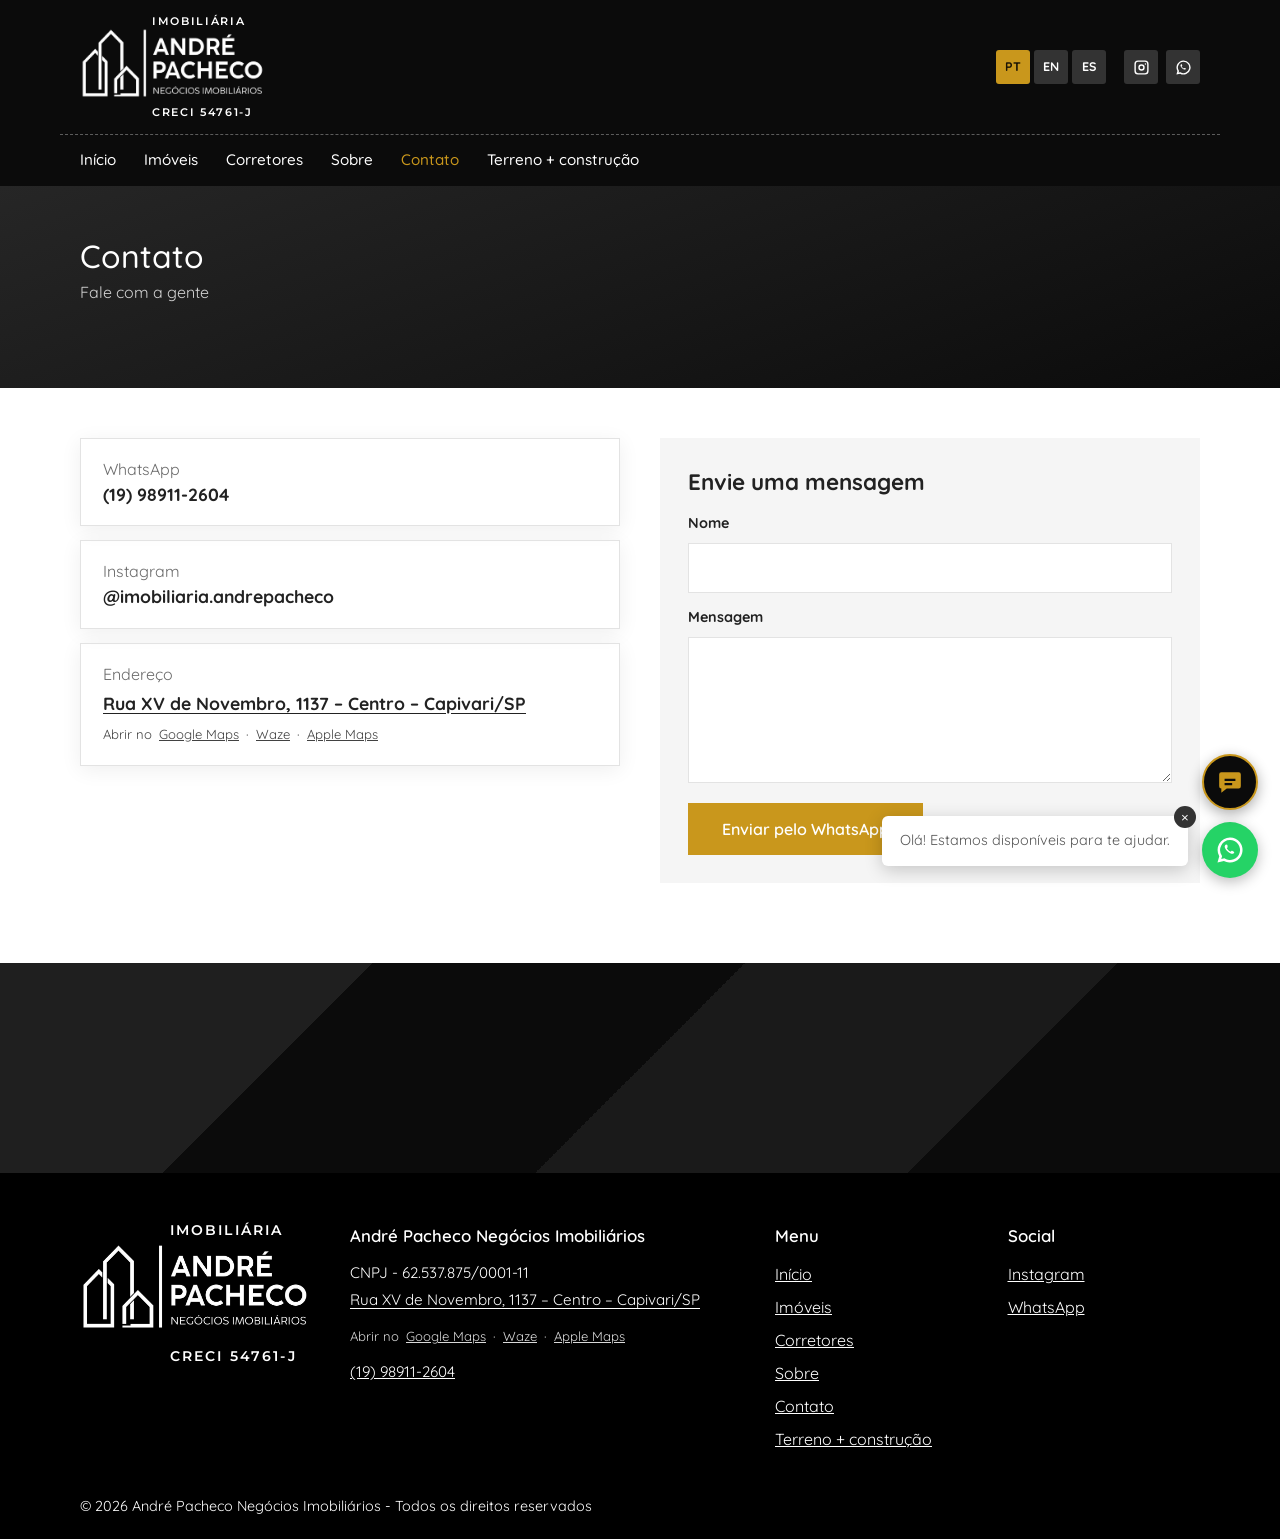
<file: site-andre-pacheco/contato.html>
<!DOCTYPE html>
<html lang="pt-BR">
<head>
<!-- contato.html - CONTATO (WhatsApp, Instagram, endereço e formulário)
     Página do site público. Topo, menu e rodapé NÃO estão escritos aqui: o js/app.js
     os desenha em <div id="hdr"> e <div id="ftr">. Veja o LEIA-ME.md (seção 3). -->
<meta charset="utf-8">
<meta name="viewport" content="width=device-width, initial-scale=1">
<title>Contato | André Pacheco Negócios Imobiliários</title>
<link rel="preconnect" href="https://fonts.googleapis.com">
<link rel="preconnect" href="https://fonts.gstatic.com" crossorigin>
<!-- Fonte Quicksand (Google Fonts). Para trocar: mude este link e o font-family em css/style.css. -->
<link href="https://fonts.googleapis.com/css2?family=Quicksand:wght@400;500;600;700&family=Montserrat:wght@500;600&display=swap" rel="stylesheet">
<!-- Todo o visual do site (cores e instruções no topo do arquivo). -->
<link rel="stylesheet" href="css/style.css">
</head>
<!-- data-p="contato": js/paginas.js usa este valor para escolher o conteúdo desta página. Para criar outra página, copie este arquivo e mude data-p e o título. -->
<body data-p="contato">
<!-- Topo e menu: preenchido por layout() em js/app.js. -->
<div id="hdr"></div>
<main>
  <div class="pghead"><div class="wrap"><h1>Contato</h1><p id="sub"></p></div></div>
  <!-- Conteúdo da página: montado por js/paginas.js dentro deste bloco (id pg). O subtítulo (id sub) também. -->
<div class="wrap pg" id="pg"></div>
</main>
<!-- Rodapé, botão do WhatsApp e balão: preenchidos por layout() em js/app.js. O chatbot (js/chat.js) é carregado depois, pelo app.js. -->
<div id="ftr"></div>

<!-- SCRIPTS: a ORDEM IMPORTA. config.js (endereço da API) -> mock.js (dados de exemplo)
     -> [script desta página, se houver] -> app.js (núcleo; roda por último e chama a lógica da página). -->
<script src="js/config.js"></script>
<script src="js/mock.js"></script>
<!-- Tradução da interface (PT/EN/ES): js/i18n.js. Deve vir antes do app.js. -->
<script src="js/i18n.js"></script>
<!-- Lógica das páginas institucionais (define window.onAP, chamada pelo app.js). -->
<script src="js/paginas.js"></script>
<script src="js/app.js"></script>
</body>
</html>
</file>
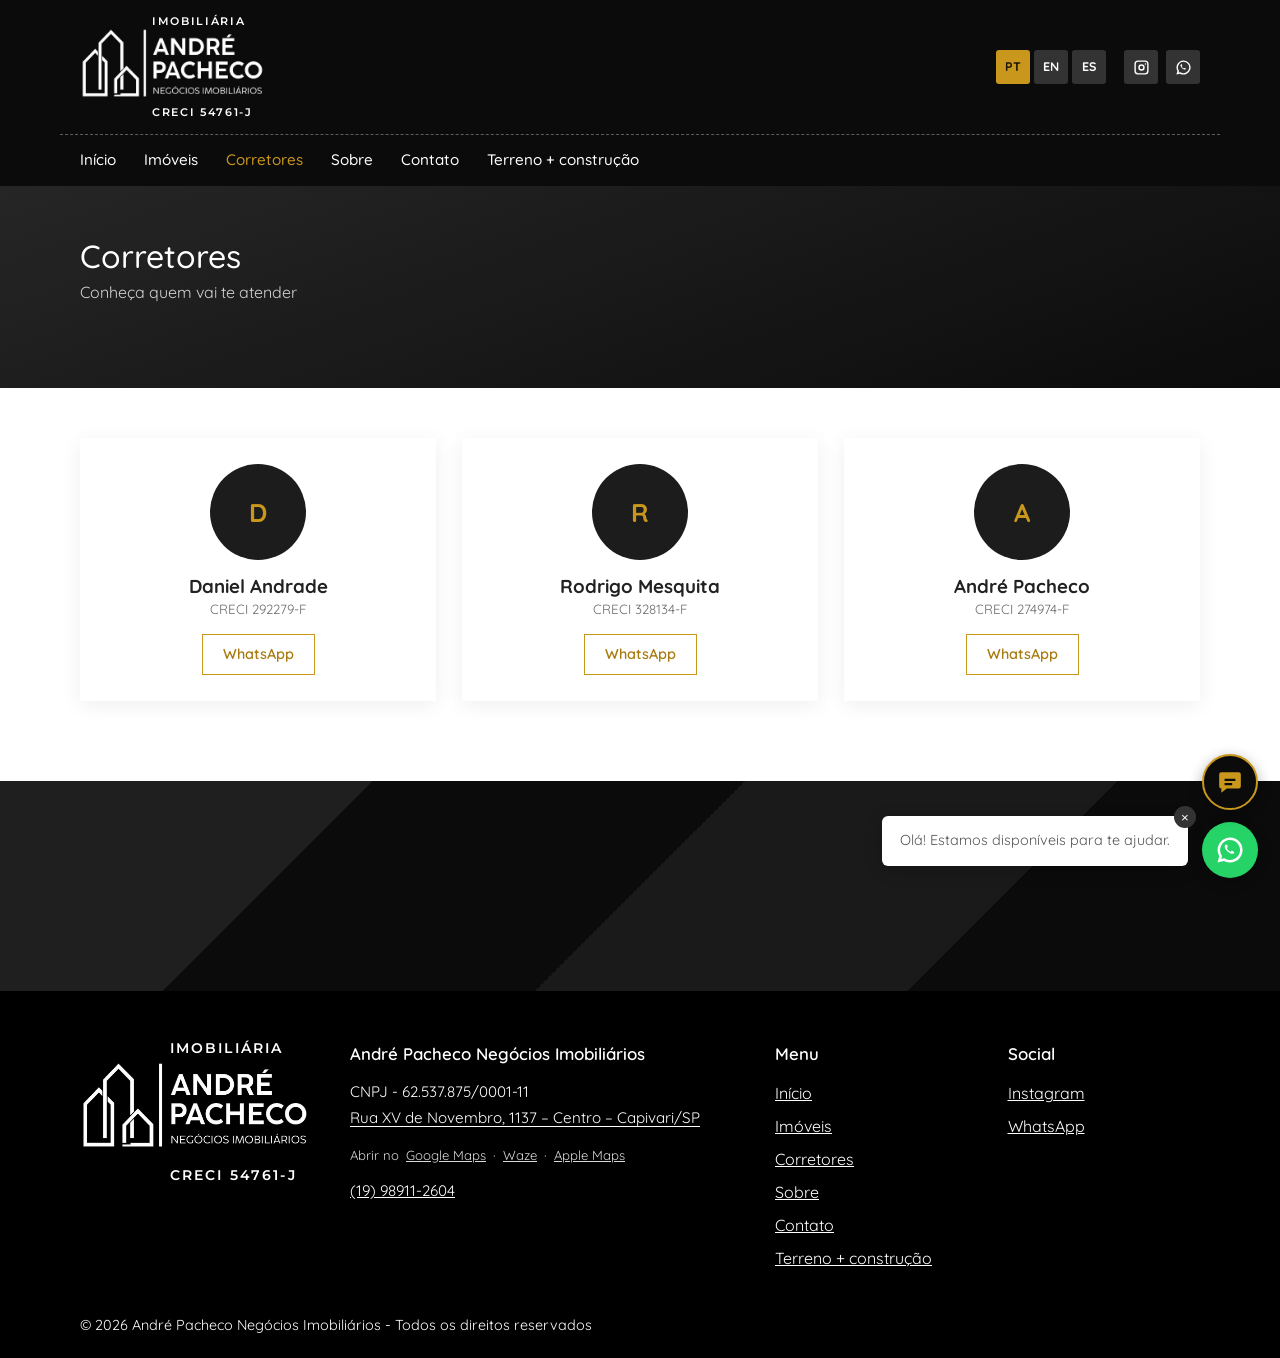
<file: site-andre-pacheco/corretores.html>
<!DOCTYPE html>
<html lang="pt-BR">
<head>
<!-- corretores.html - LISTA DE CORRETORES
     Página do site público. Topo, menu e rodapé NÃO estão escritos aqui: o js/app.js
     os desenha em <div id="hdr"> e <div id="ftr">. Veja o LEIA-ME.md (seção 3). -->
<meta charset="utf-8">
<meta name="viewport" content="width=device-width, initial-scale=1">
<title>Corretores | André Pacheco Negócios Imobiliários</title>
<link rel="preconnect" href="https://fonts.googleapis.com">
<link rel="preconnect" href="https://fonts.gstatic.com" crossorigin>
<!-- Fonte Quicksand (Google Fonts). Para trocar: mude este link e o font-family em css/style.css. -->
<link href="https://fonts.googleapis.com/css2?family=Quicksand:wght@400;500;600;700&family=Montserrat:wght@500;600&display=swap" rel="stylesheet">
<!-- Todo o visual do site (cores e instruções no topo do arquivo). -->
<link rel="stylesheet" href="css/style.css">
</head>
<!-- data-p="corretores": js/paginas.js usa este valor para escolher o conteúdo desta página. Para criar outra página, copie este arquivo e mude data-p e o título. -->
<body data-p="corretores">
<!-- Topo e menu: preenchido por layout() em js/app.js. -->
<div id="hdr"></div>
<main>
  <div class="pghead"><div class="wrap"><h1>Corretores</h1><p id="sub"></p></div></div>
  <!-- Conteúdo da página: montado por js/paginas.js dentro deste bloco (id pg). O subtítulo (id sub) também. -->
<div class="wrap pg" id="pg"></div>
</main>
<!-- Rodapé, botão do WhatsApp e balão: preenchidos por layout() em js/app.js. O chatbot (js/chat.js) é carregado depois, pelo app.js. -->
<div id="ftr"></div>

<!-- SCRIPTS: a ORDEM IMPORTA. config.js (endereço da API) -> mock.js (dados de exemplo)
     -> [script desta página, se houver] -> app.js (núcleo; roda por último e chama a lógica da página). -->
<script src="js/config.js"></script>
<script src="js/mock.js"></script>
<!-- Tradução da interface (PT/EN/ES): js/i18n.js. Deve vir antes do app.js. -->
<script src="js/i18n.js"></script>
<!-- Lógica das páginas institucionais (define window.onAP, chamada pelo app.js). -->
<script src="js/paginas.js"></script>
<script src="js/app.js"></script>
</body>
</html>
</file>
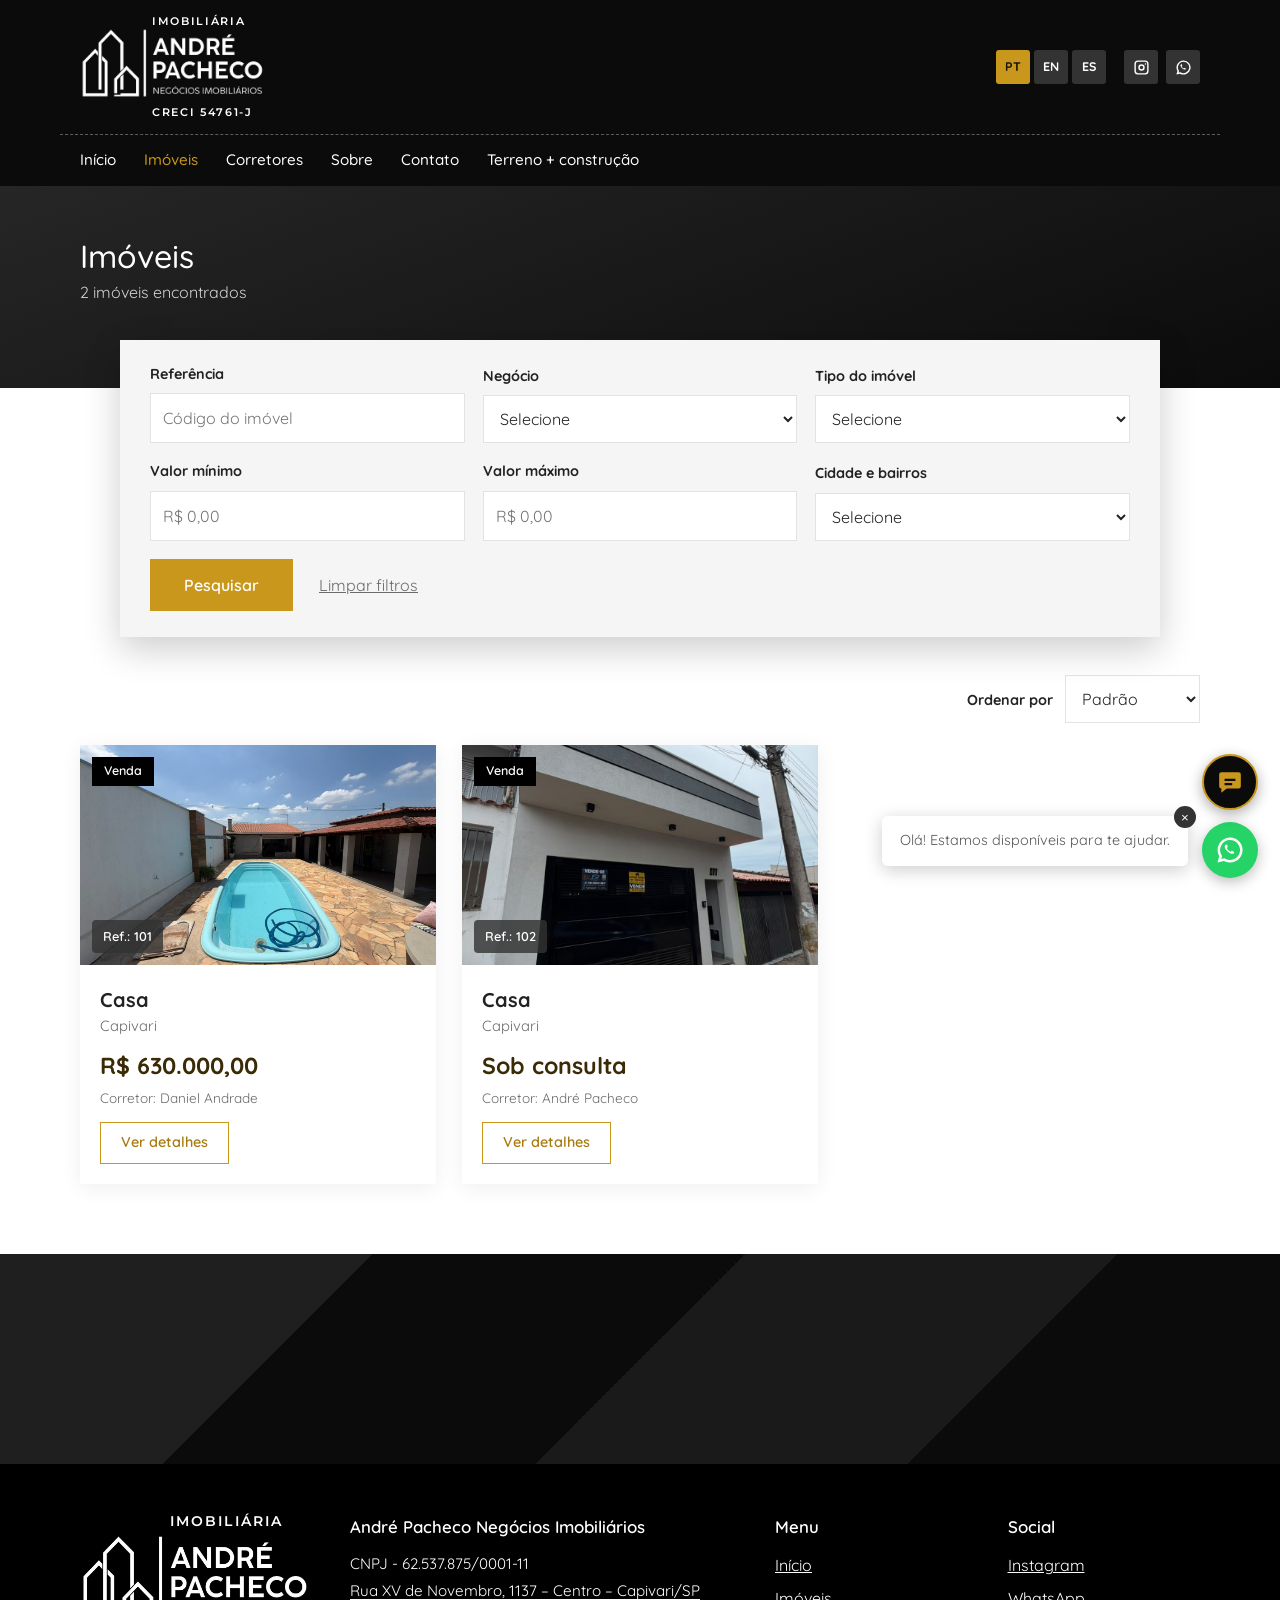
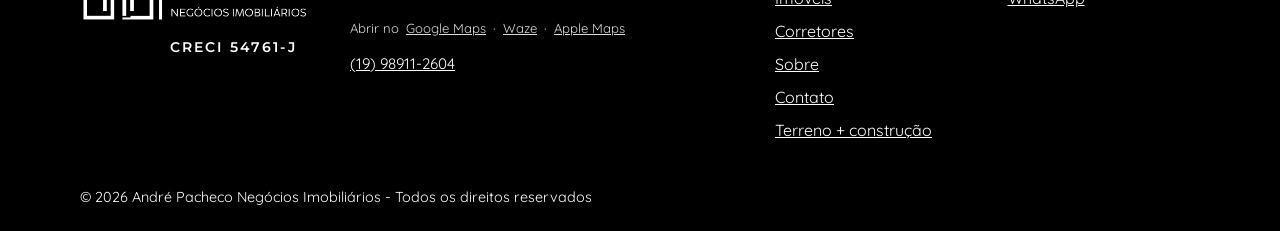
<file: site-andre-pacheco/imoveis.html>
<!DOCTYPE html>
<html lang="pt-BR">
<head>
<!-- imoveis.html - LISTAGEM COM FILTROS
     Página do site público. Topo, menu e rodapé NÃO estão escritos aqui: o js/app.js
     os desenha em <div id="hdr"> e <div id="ftr">. Veja o LEIA-ME.md (seção 3). -->
<meta charset="utf-8">
<meta name="viewport" content="width=device-width, initial-scale=1">
<title>Imóveis | André Pacheco Negócios Imobiliários</title>
<link rel="preconnect" href="https://fonts.googleapis.com">
<link rel="preconnect" href="https://fonts.gstatic.com" crossorigin>
<!-- Fonte Quicksand (Google Fonts). Para trocar: mude este link e o font-family em css/style.css. -->
<link href="https://fonts.googleapis.com/css2?family=Quicksand:wght@400;500;600;700&family=Montserrat:wght@500;600&display=swap" rel="stylesheet">
<!-- Todo o visual do site (cores e instruções no topo do arquivo). -->
<link rel="stylesheet" href="css/style.css">
</head>
<body>
<!-- Topo e menu: preenchido por layout() em js/app.js. -->
<div id="hdr"></div>
<main>
<!-- Faixa de título. O texto "N imóveis encontrados" (id cnt) é escrito por js/imoveis.js. -->
<div class="pghead"><div class="wrap"><h1>Imóveis</h1><p id="cnt">Carregando...</p></div></div>

<!-- FILTROS: lidos e preenchidos por js/imoveis.js (campos por name: ref, aq, tp, vmin, vmax, loc).
     Os mesmos parâmetros chegam pela URL (?aquisicao=&tipo=&valorMin=&valorMax=&cidade=&bairro=&ref=). -->
<form class="busca flt" id="flt">
  <div class="cmp">
    <div><label for="ref">Referência</label><input id="ref" name="ref" placeholder="Código do imóvel"></div>
    <div><label for="aq">Negócio</label><select id="aq" name="aq"><option value="">Selecione</option><option value="compra">Comprar</option><option value="aluguel">Alugar</option></select></div>
    <div><label for="tp">Tipo do imóvel</label><select id="tp" name="tp"><option value="">Selecione</option><option value="casa">Casa</option><option value="terreno">Terreno</option><option value="apartamento">Apartamento</option></select></div>
    <div><label for="vmin">Valor mínimo</label><input id="vmin" name="vmin" inputmode="numeric" placeholder="R$ 0,00"></div>
    <div><label for="vmax">Valor máximo</label><input id="vmax" name="vmax" inputmode="numeric" placeholder="R$ 0,00"></div>
    <div><label for="loc">Cidade e bairros</label><select id="loc" name="loc"><option value="">Selecione</option></select></div>
    <div class="act"><button class="go" type="submit">Pesquisar</button><button class="lk" type="button" id="lmp">Limpar filtros</button></div>
  </div>
</form>

<section class="wrap" style="padding-bottom:70px">
  <div class="bar2">
    <span></span>
    <div><label for="ord" style="display:inline;margin-right:8px">Ordenar por</label>
      <select id="ord"><option value="">Padrão</option><option value="min">Menor valor</option><option value="max">Maior valor</option></select></div>
  </div>
  <!-- RESULTADOS: cards desenhados por js/imoveis.js. O botão "Ver mais" (id mais) mostra os próximos 9. -->
<div class="grid" id="res"></div>
  <button class="go mais" id="mais" type="button" hidden>Ver mais imóveis</button>
</section>
</main>
<!-- Rodapé, botão do WhatsApp e balão: preenchidos por layout() em js/app.js. O chatbot (js/chat.js) é carregado depois, pelo app.js. -->
<div id="ftr"></div>

<!-- SCRIPTS: a ORDEM IMPORTA. config.js (endereço da API) -> mock.js (dados de exemplo)
     -> [script desta página, se houver] -> app.js (núcleo; roda por último e chama a lógica da página). -->
<script src="js/config.js"></script>
<script src="js/mock.js"></script>
<!-- Tradução da interface (PT/EN/ES): js/i18n.js. Deve vir antes do app.js. -->
<script src="js/i18n.js"></script>
<!-- Lógica desta página (define window.onAP, chamada pelo app.js). -->
<script src="js/imoveis.js"></script>
<script src="js/app.js"></script>
</body>
</html>
</file>
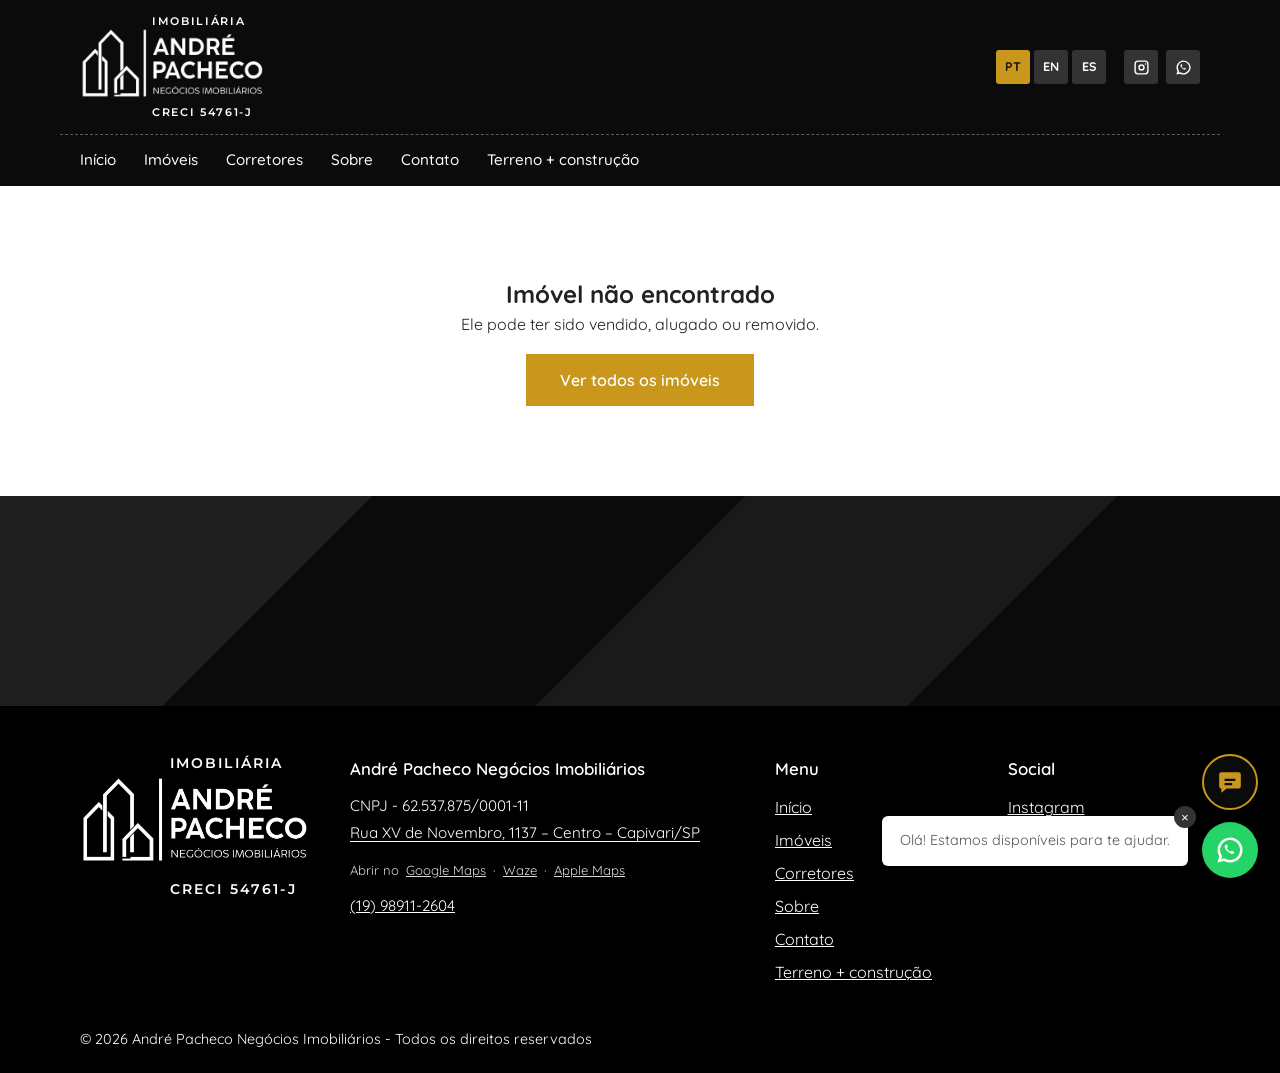
<file: site-andre-pacheco/imovel.html>
<!DOCTYPE html>
<html lang="pt-BR">
<head>
<!-- imovel.html - DETALHE DE UM IMÓVEL (recebe ?id=NÚMERO na URL)
     Página do site público. Topo, menu e rodapé NÃO estão escritos aqui: o js/app.js
     os desenha em <div id="hdr"> e <div id="ftr">. Veja o LEIA-ME.md (seção 3). -->
<meta charset="utf-8">
<meta name="viewport" content="width=device-width, initial-scale=1">
<title>Imóvel | André Pacheco Negócios Imobiliários</title>
<link rel="preconnect" href="https://fonts.googleapis.com">
<link rel="preconnect" href="https://fonts.gstatic.com" crossorigin>
<!-- Fonte Quicksand (Google Fonts). Para trocar: mude este link e o font-family em css/style.css. -->
<link href="https://fonts.googleapis.com/css2?family=Quicksand:wght@400;500;600;700&family=Montserrat:wght@500;600&display=swap" rel="stylesheet">
<!-- Todo o visual do site (cores e instruções no topo do arquivo). -->
<link rel="stylesheet" href="css/style.css">
</head>
<body>
<!-- Topo e menu: preenchido por layout() em js/app.js. -->
<div id="hdr"></div>
<main>
  <!-- DETALHE: todo o conteúdo (galeria, ficha, corretor) é montado por js/imovel.js. -->
<div class="wrap" id="det"><p style="padding:80px 0;text-align:center">Carregando...</p></div>
  <!-- IMÓVEIS SEMELHANTES: começa escondida e só aparece se js/imovel.js achar imóveis parecidos. -->
<section class="rel" id="rel" hidden><div class="wrap"><h2 class="t">Imóveis semelhantes</h2><div class="grid" id="relg"></div></div></section>
</main>
<!-- GALERIA EM TELA CHEIA (lightbox): botões fechar, anterior e próxima; controlada por js/imovel.js. -->
<div class="lb" id="lb" hidden><button class="x" aria-label="Fechar">×</button><button class="pv" aria-label="Anterior">‹</button><img alt=""><button class="nx" aria-label="Próxima">›</button></div>
<!-- Rodapé, botão do WhatsApp e balão: preenchidos por layout() em js/app.js. O chatbot (js/chat.js) é carregado depois, pelo app.js. -->
<div id="ftr"></div>

<!-- SCRIPTS: a ORDEM IMPORTA. config.js (endereço da API) -> mock.js (dados de exemplo)
     -> [script desta página, se houver] -> app.js (núcleo; roda por último e chama a lógica da página). -->
<script src="js/config.js"></script>
<script src="js/mock.js"></script>
<!-- Tradução da interface (PT/EN/ES): js/i18n.js. Deve vir antes do app.js. -->
<script src="js/i18n.js"></script>
<!-- Lógica desta página (define window.onAP, chamada pelo app.js). -->
<script src="js/imovel.js"></script>
<script src="js/app.js"></script>
</body>
</html>
</file>
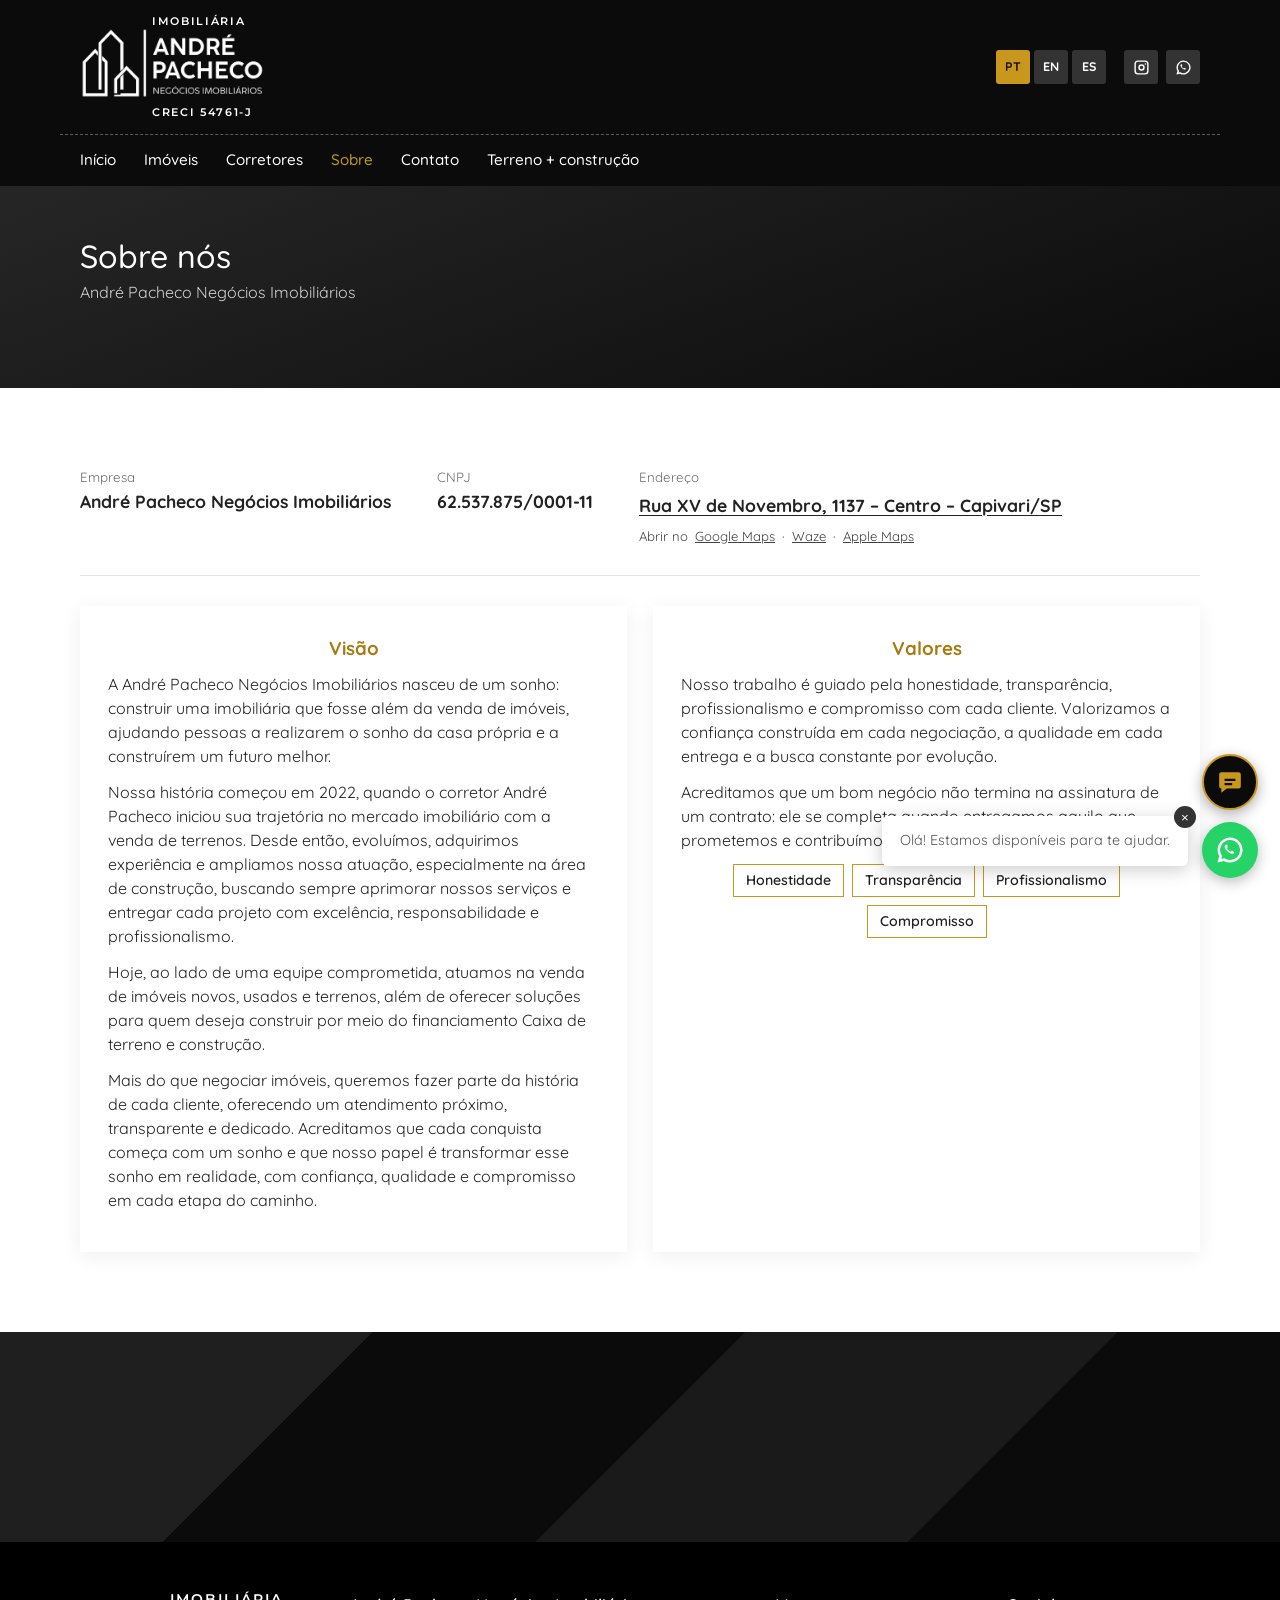
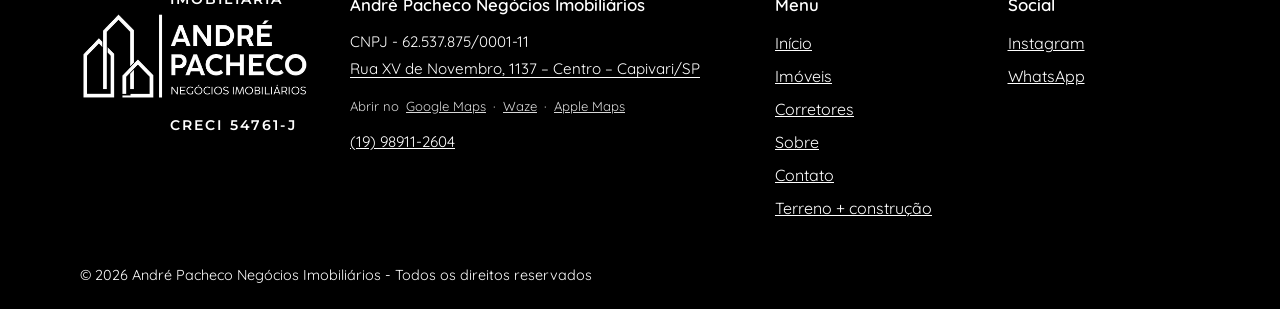
<file: site-andre-pacheco/sobre.html>
<!DOCTYPE html>
<html lang="pt-BR">
<head>
<!-- sobre.html - SOBRE NÓS (missão, visão, valores)
     Página do site público. Topo, menu e rodapé NÃO estão escritos aqui: o js/app.js
     os desenha em <div id="hdr"> e <div id="ftr">. Veja o LEIA-ME.md (seção 3). -->
<meta charset="utf-8">
<meta name="viewport" content="width=device-width, initial-scale=1">
<title>Sobre nós | André Pacheco Negócios Imobiliários</title>
<link rel="preconnect" href="https://fonts.googleapis.com">
<link rel="preconnect" href="https://fonts.gstatic.com" crossorigin>
<!-- Fonte Quicksand (Google Fonts). Para trocar: mude este link e o font-family em css/style.css. -->
<link href="https://fonts.googleapis.com/css2?family=Quicksand:wght@400;500;600;700&family=Montserrat:wght@500;600&display=swap" rel="stylesheet">
<!-- Todo o visual do site (cores e instruções no topo do arquivo). -->
<link rel="stylesheet" href="css/style.css">
</head>
<!-- data-p="sobre": js/paginas.js usa este valor para escolher o conteúdo desta página. Para criar outra página, copie este arquivo e mude data-p e o título. -->
<body data-p="sobre">
<!-- Topo e menu: preenchido por layout() em js/app.js. -->
<div id="hdr"></div>
<main>
  <div class="pghead"><div class="wrap"><h1>Sobre nós</h1><p id="sub"></p></div></div>
  <!-- Conteúdo da página: montado por js/paginas.js dentro deste bloco (id pg). O subtítulo (id sub) também. -->
<div class="wrap pg" id="pg"></div>
</main>
<!-- Rodapé, botão do WhatsApp e balão: preenchidos por layout() em js/app.js. O chatbot (js/chat.js) é carregado depois, pelo app.js. -->
<div id="ftr"></div>

<!-- SCRIPTS: a ORDEM IMPORTA. config.js (endereço da API) -> mock.js (dados de exemplo)
     -> [script desta página, se houver] -> app.js (núcleo; roda por último e chama a lógica da página). -->
<script src="js/config.js"></script>
<script src="js/mock.js"></script>
<!-- Tradução da interface (PT/EN/ES): js/i18n.js. Deve vir antes do app.js. -->
<script src="js/i18n.js"></script>
<!-- Lógica das páginas institucionais (define window.onAP, chamada pelo app.js). -->
<script src="js/paginas.js"></script>
<script src="js/app.js"></script>
</body>
</html>
</file>
<file: css/style.css>
/* =====================================================================
   style.css — VISUAL DE TODO O SITE PÚBLICO E DO CHATBOT
   =====================================================================
   O painel admin usa este arquivo (cores, botões, campos) e, por cima,
   o admin/admin.css.

   COMO ALTERAR O VISUAL SEM MEXER EM CÓDIGO:
     - Cores:  mude as variáveis do bloco :root logo abaixo (1 lugar só).
     - Fonte:  é a "Quicksand" do Google Fonts (link no <head> de cada HTML);
               para trocar, mude o link e a propriedade font-family de "body".
     - Foto do banner: descomente --hero-img no :root e aponte para o arquivo.
     - Largura do conteúdo: .wrap (max-width).

   ÍNDICE (cada bloco fica sob um título com traços):
     1. Cores e base            7. Detalhe do imóvel
     2. Topo e menu             8. Páginas institucionais
     3. Banner da home          9. Chatbot
     4. Busca                  10. Responsivo e impressão (@media, ao fim de
     5. Seções e cards             cada bloco)
     6. Rodapé e WhatsApp / Listagem

   Cada linha abaixo agrupa regras de um mesmo elemento; o comentário acima
   dela diz quem usa aquela classe (o JS que gera o HTML está indicado).
   ===================================================================== */

:root{
  --ouro:#c9971c;  /* cor de destaque: botões, traços, link ativo, ícones */
  --ouro2:#a87a0f;  /* dourado escuro: texto de botão vazado e passar o mouse */
  --preto:#0b0b0b;  /* fundo do topo, rodapé e cabeçalho do chat */
  --grafite:#1c1c1c;  /* faixa "Terreno + construção" e avatares */
  --cinza:#f5f5f5;  /* fundo do cartão de busca e dos formulários */
  --linha:#e3e3e3;  /* cor das bordas e divisórias */
  --texto:#222;  /* cor do texto principal */
  --mudo:#6b6b6b;  /* cor do texto secundário (legendas, localização) */
  /* --hero-img: url("../img/banner.jpg");   <- descomente para usar uma FOTO no banner da home.
     Crie a pasta "img" na raiz do projeto e coloque a foto lá. O "../" é porque o caminho
     é contado a partir da pasta css. */
}
/* ---------- 1. CORES E BASE ---------- */
/* Regras que valem para o site inteiro: tamanho dos elementos, fonte, links. */
*{box-sizing:border-box;margin:0}
/* Fonte do site (carregada pelo Google Fonts em cada HTML) e cores padrão do texto/fundo. */
body{font-family:Quicksand,system-ui,-apple-system,"Segoe UI",sans-serif;color:var(--texto);background:#fff;line-height:1.5}
a{color:inherit;text-decoration:none}
/* .wrap = área central do conteúdo: largura máxima e margens laterais. Usado em todas as páginas. */
.wrap{max-width:1160px;margin:0 auto;padding:0 20px}
/* Garante que elementos com o atributo hidden fiquem escondidos (chat, caixas, galeria). */
[hidden]{display:none!important}
/* ---------- 2. TOPO E MENU (HTML criado por layout() em js/app.js) ---------- */
.top{background:var(--preto);color:#fff;position:relative;z-index:10}
/* Na home o topo FLUTUA sobre o banner (degradê escuro); nas outras páginas é preto sólido (.top). */
.home .top{position:absolute;inset:0 0 auto;background:linear-gradient(#000b,#0000)}
/* .t1 = linha de cima do topo: logo à esquerda, ícones à direita, linha tracejada embaixo. */
.t1{display:flex;justify-content:space-between;align-items:center;padding:16px 20px;border-bottom:1px dashed #ffffff55}
.logo img{height:72px;width:auto;display:block}.fg img{width:230px;height:auto}.logo{display:flex;align-items:center;gap:12px;font-weight:700;letter-spacing:.02em}.logo svg{width:56px;height:56px}
.soc{display:flex;gap:8px}.soc a{width:34px;height:34px;display:grid;place-items:center;background:#333;border-radius:3px}.soc a:hover{background:var(--ouro)}.soc svg{width:17px;height:17px;fill:#fff}
/* .nav = menu horizontal (rola de lado no celular). A página atual recebe a classe "on" (dourada). */
.nav{display:flex;gap:28px;padding:14px 20px;font-weight:500;font-size:.95rem;overflow-x:auto;white-space:nowrap}
.nav a:hover,.nav a.on{color:var(--ouro)}
/* ---------- 3. BANNER DA HOME (index.html) ---------- */
/* Fundo do banner = foto (--hero-img, se definida) por cima de brilho dourado e degradê escuro. min-height controla a altura. */
.hero{position:relative;min-height:560px;display:flex;flex-direction:column;align-items:center;justify-content:center;gap:22px;text-align:center;color:#fff;padding:170px 20px 150px;background-image:var(--hero-img,none),radial-gradient(ellipse at 72% 28%,rgba(201,151,28,.3),transparent 55%),linear-gradient(160deg,#262626,#0b0b0b);background-size:cover;background-position:center}
/* Triângulos decorativos translúcidos sobre o fundo. */
.hero::before{content:"";position:absolute;inset:0;background:linear-gradient(115deg,transparent 40%,rgba(255,255,255,.035) 40% 62%,transparent 62%),linear-gradient(65deg,transparent 55%,rgba(255,255,255,.03) 55% 80%,transparent 80%)}
.hero>*{position:relative}
.hero h1{font-weight:500;font-size:clamp(1.9rem,4vw,2.8rem)}
/* .pills = botões translúcidos de Instagram e WhatsApp sob o título do banner. */
.pills{display:flex;gap:14px;flex-wrap:wrap;justify-content:center}.pills a{background:rgba(255,255,255,.14);padding:12px 22px;font-weight:500}.pills a:hover{background:var(--ouro)}
/* ---------- 4. BUSCA ---------- */
/* Cartão cinza do formulário (index.html e imoveis.html). A margem negativa em .busca faz ele sobrepor o banner. */
.busca{position:relative;z-index:5;max-width:1040px;margin:-130px auto 0;background:var(--cinza);padding:24px 30px 26px;box-shadow:0 12px 34px #0003}
.rf{display:flex;justify-content:flex-end;margin-bottom:8px}.rf button{background:none;border:0;font:inherit;cursor:pointer;color:var(--texto)}.rf button:hover{color:var(--ouro2)}
/* Ícone de lupa em SVG (mesmo estilo dos ícones de Instagram e WhatsApp: preenchido, na cor do texto). */
.rf button svg{width:17px;height:17px;fill:currentColor;vertical-align:-3px;margin-right:6px}
/* .cmp = grade dos campos: 5 colunas + botão. (Na listagem vira 3 colunas; no celular, 1 ou 2.) */
.cmp{display:grid;grid-template-columns:repeat(5,1fr) auto;gap:18px;align-items:end}
#refBox{grid-column:1/-1}
/* Campos de formulário de TODO o site (também no painel): rótulos, listas e caixas de texto. */
label{display:block;font-weight:700;font-size:.9rem;margin-bottom:8px}
select,input{width:100%;font:inherit;padding:12px;border:1px solid var(--linha);background:#fff;color:var(--texto)}
select:focus,input:focus{outline:2px solid var(--ouro);border-color:transparent}
/* .go = botão principal dourado (Pesquisar, Salvar, Falar no WhatsApp...). Variação .go.wa = verde. */
.go{background:var(--ouro);color:#fff;border:0;padding:14px 34px;font:inherit;font-weight:600;cursor:pointer}.go:hover{background:var(--ouro2)}
/* .ult = chips "Últimas pesquisas" (gerados por buscas() em js/app.js). */
.ult{display:flex;gap:12px;align-items:center;margin-top:16px;color:var(--mudo);flex-wrap:wrap}.ult a{background:#f0dfbf;padding:5px 10px;font-size:.78rem;line-height:1.25;color:#000}.ult a small{display:block;opacity:.7}
/* ---------- 5. SEÇÕES E CARDS ---------- */
/* .s = espaçamento vertical de uma seção. .t = título de seção com traço dourado embaixo. */
.s{padding:72px 0}
.t{font-size:1.8rem;font-weight:700;margin-bottom:30px;text-align:center}
.t::after{content:"";display:block;width:54px;height:3px;background:var(--ouro);margin:12px auto 0}
/* .grid = grade responsiva de cards: quantas colunas couberem com no mínimo 290px cada. */
.grid{display:grid;grid-template-columns:repeat(auto-fill,minmax(290px,1fr));gap:26px}
/* CARD DE IMÓVEL (gerado por card() em js/app.js): .card = caixa; .ph = área da foto; .ref e .tag = etiquetas sobre a foto. */
.card{background:#fff;box-shadow:0 4px 20px #0001;transition:.25s}.card:hover{transform:translateY(-4px)}
.ph{position:relative;display:grid;place-items:center;height:220px;background:linear-gradient(135deg,#e7e2d6,#cfc7b4);color:#a89c80;overflow:hidden}
.ph img{position:absolute;inset:0;width:100%;height:100%;object-fit:cover}.ph svg{width:64px;height:64px}
.ref{position:absolute;left:12px;bottom:12px;background:#333c;color:#fff;font-size:.8rem;font-weight:600;padding:7px 11px;border-radius:4px}
.tag{position:absolute;top:12px;left:12px;background:#000;color:#fff;font-size:.78rem;font-weight:600;padding:5px 12px}
/* .cb = corpo do card: título (h3), localização (.lc), preço (.pr), corretor (.co) e botão (.bt). */
.cb{padding:20px}.cb h3{font-size:1.25rem;font-weight:700}.lc{color:var(--mudo);font-size:.92rem}
.pr{font-size:1.45rem;font-weight:700;margin:12px 0 4px;color:#3a2a05}.pr small{font-size:.8rem;font-weight:500;color:var(--mudo)}.co{font-size:.85rem;color:var(--mudo)}
.bt{display:inline-block;margin-top:14px;border:1px solid var(--ouro);color:var(--ouro2);padding:9px 20px;font-weight:600;font-size:.9rem}.bt:hover{background:var(--ouro);color:#fff}
/* .tri = três caixas Missão / Visão / Valores. .chp = etiquetas dos valores. */
.tri{display:grid;grid-template-columns:repeat(auto-fit,minmax(280px,1fr));gap:26px;text-align:center}.tri p{text-align:left;margin-bottom:12px}.tri>div{padding:28px;background:#fff;box-shadow:0 4px 20px #0001}.tri h3{color:var(--ouro2);margin-bottom:10px}
.chp{display:flex;gap:8px;flex-wrap:wrap;justify-content:center}.chp span{border:1px solid var(--ouro);padding:5px 12px;font-weight:600;font-size:.88rem}
/* .terr = faixa escura "Terreno + construção" da home. */
.terr{background:var(--grafite);color:#fff;text-align:center;padding:68px 20px}.terr h2{font-size:1.8rem;margin-bottom:12px}.terr p{max-width:640px;margin:0 auto 24px;font-size:1.1rem}.terr .go{display:inline-block}
/* Card de corretor: .cor = caixa; .av = círculo com a foto ou a inicial do nome. */
.cor{text-align:center;padding:26px}.av{width:96px;height:96px;border-radius:50%;margin:0 auto 12px;background:var(--grafite);color:var(--ouro);display:grid;place-items:center;font-weight:700;font-size:1.6rem;overflow:hidden}.av img{width:100%;height:100%;object-fit:cover}.cor small{display:block;color:var(--mudo)}
/* ---------- 6. RODAPÉ E BOTÕES FLUTUANTES (HTML criado por layout() em js/app.js) ---------- */
/* .ban = faixa decorativa acima do rodapé (trocar por uma foto, se desejado). */
.ban{height:210px;background:linear-gradient(135deg,#1f1f1f 25%,#0b0b0b 25% 50%,#1a1a1a 50% 75%,#0b0b0b 75%)}
/* Rodapé preto; .fg = 4 colunas (logo, dados da empresa, menu, social). */
footer{background:#000;color:#fff;padding:50px 0 22px}
.fg{display:grid;grid-template-columns:auto 2fr 1fr 1fr;gap:40px}.fg svg{width:110px;height:110px}.fg h4{font-weight:600;margin-bottom:14px;font-size:1.05rem}.fg a{text-decoration:underline;display:block;margin-bottom:9px}.fg p{margin-bottom:12px;font-size:.95rem}.cp{margin-top:36px;font-size:.9rem}
/* .wfl = botão verde fixo do WhatsApp. .bub = balão "Estamos disponíveis" (some em 12 s). .err = aviso de erro de carregamento. */
.wfl{position:fixed;right:22px;bottom:22px;width:56px;height:56px;border-radius:50%;background:#25d366;display:grid;place-items:center;z-index:50;box-shadow:0 4px 14px #0004}.wfl svg{width:30px;height:30px;fill:#fff}
.bub{position:fixed;right:92px;bottom:34px;background:#fff;box-shadow:0 4px 18px #0003;padding:14px 18px;border-radius:6px;font-size:.9rem;color:#555;z-index:50}.bub button{position:absolute;top:-10px;right:-8px;width:22px;height:22px;border-radius:50%;border:0;background:#333;color:#fff;cursor:pointer}
.err{background:#fde8e8;color:#8a1c1c;padding:12px;text-align:center}
/* Celular/tablet (até 900px): campos em 2 colunas, blocos empilhados. */
@media(max-width:900px){.logo img{height:56px}.cmp{grid-template-columns:1fr 1fr}.go{grid-column:1/-1}.tri,.fg{grid-template-columns:1fr}.busca{margin:-110px 14px 0;padding:20px}.bub{display:none}}

/* ---------- LISTAGEM DE IMÓVEIS (imoveis.html) ---------- */
/* .pghead = faixa escura com o título da página (também usada em Sobre, Contato etc.). */
.pghead{background:linear-gradient(160deg,#262626,#0b0b0b);color:#fff;padding:46px 0 84px}.pghead h1{font-weight:500;font-size:2rem}.pghead p{opacity:.8}
/* .busca.flt = a mesma busca da home, em versão da listagem (sobrepõe menos o topo; 3 colunas). */
.busca.flt{margin:-48px auto 0}.flt .cmp{grid-template-columns:repeat(3,1fr)}
/* .act = linha com o botão Pesquisar e o link "Limpar filtros" (.lk). */
.act{grid-column:1/-1;display:flex;gap:20px;align-items:center}.lk{background:none;border:0;font:inherit;text-decoration:underline;cursor:pointer;color:var(--mudo)}
/* .bar2 = barra "Ordenar por" acima dos cards. */
.bar2{display:flex;justify-content:space-between;align-items:center;gap:12px;margin:38px 0 22px;flex-wrap:wrap}.bar2 select{width:auto}
/* .mais = botão "Ver mais imóveis". .vz = mensagem de "nenhum imóvel encontrado". */
.mais{display:block;margin:36px auto 0}.vz{grid-column:1/-1;text-align:center;color:var(--mudo);padding:40px}
@media(max-width:900px){.flt .cmp{grid-template-columns:1fr}.busca.flt{margin:-48px 14px 0}}
/* ---------- 7. DETALHE DO IMÓVEL (imovel.html, gerado por js/imovel.js) ---------- */
/* .dthead = título + localização à esquerda, botões à direita. */
.dthead{display:flex;justify-content:space-between;gap:16px;flex-wrap:wrap;align-items:flex-start;margin:36px 0 22px}.dthead h1{font-size:1.7rem;font-weight:700;text-transform:uppercase;line-height:1.2}.dthead p{color:var(--mudo)}
/* .acts/.bn = botões Compartilhar e Imprimir. */
.acts{display:flex;gap:10px;flex-wrap:wrap}.bn{padding:11px 18px;font:inherit;font-weight:600;border:1px solid var(--linha);background:#fff;cursor:pointer;color:var(--texto)}.bn.wa{background:#0a8f6a;color:#fff;border-color:#0a8f6a}.bn.im{background:var(--ouro);color:#fff;border-color:var(--ouro)}
/* .gal = galeria: foto grande à esquerda (.big) e duas menores à direita. */
.gal{display:grid;grid-template-columns:2fr 1fr;grid-template-rows:210px 210px;gap:10px}.gal .big{grid-row:1/3}
/* .gi = cada foto da galeria (botão que abre em tela cheia). */
.gi{position:relative;display:grid;place-items:center;border:0;padding:0;overflow:hidden;background:linear-gradient(135deg,#e7e2d6,#cfc7b4);color:#a89c80;cursor:pointer}.gi img{position:absolute;inset:0;width:100%;height:100%;object-fit:cover}.gi svg{width:64px;height:64px}
/* .cnt2 = "N fotos". .mf = camada "Mais fotos" sobre a última miniatura. */
.cnt2{position:absolute;left:12px;bottom:52px;background:#000b;color:#fff;font-size:.8rem;font-weight:600;padding:7px 11px;border-radius:4px}.mf{position:absolute;inset:0;background:#000a;color:#fff;display:grid;place-items:center;font-weight:700}
/* .sum = faixa de resumo: valor, tipo e localização. */
.sum{display:flex;gap:46px;flex-wrap:wrap;margin:30px 0;padding-bottom:26px;border-bottom:1px solid var(--linha)}.sum small{display:block;color:var(--mudo)}.sum b{font-size:1.1rem}.sum .pr{font-size:1.9rem;color:var(--ouro2);margin:0}
/* .cols = duas colunas: ficha/descrição à esquerda e cartão do corretor à direita. */
.cols{display:grid;grid-template-columns:1fr 340px;gap:40px;align-items:start}.cols h2{font-size:1.25rem;margin:0 0 14px}
/* .fic = tabela "Ficha do imóvel" com linhas alternadas. .dsc = descrição. */
.fic{margin-bottom:34px}.fic>div{display:flex;justify-content:space-between;gap:12px;padding:11px 16px}.fic>div:nth-child(odd){background:#f8f4ea}.dsc{margin-bottom:34px;color:#444}
/* .side/.sc = cartão lateral fixo com preço, corretor e botão de WhatsApp. */
.side{position:sticky;top:20px}.sc{border:1px solid var(--linha);padding:26px;text-align:center;box-shadow:0 4px 20px #0001}.sc>small{color:var(--mudo)}.sc .pr{font-size:1.6rem;margin:4px 0 18px}.sc h3{margin-top:4px}.sc .go{display:block;margin-top:16px;text-align:center}.go.wa{background:#1fa855}
/* .rel = seção "Imóveis semelhantes". .nf = mensagem "Imóvel não encontrado". */
.rel{padding:60px 0 70px}.nf{text-align:center;padding:90px 20px}.nf .go{display:inline-block;margin-top:18px}
/* .lb = galeria em tela cheia (lightbox): fundo escuro, setas e botão fechar. */
.lb{position:fixed;inset:0;background:#000e;display:grid;place-items:center;z-index:100}.lb img{max-width:88vw;max-height:84vh}.lb button{position:absolute;background:#0008;color:#fff;border:0;font-size:2rem;width:48px;height:48px;cursor:pointer}.lb .x{top:18px;right:18px}.lb .pv{left:18px}.lb .nx{right:18px}
/* Celular: a galeria vira uma foto só e o cartão do corretor desce para baixo do conteúdo. */
@media(max-width:900px){.gal{grid-template-columns:1fr;grid-template-rows:260px}.gal .big{grid-row:auto}.gal .gi:not(.big){display:none}.cols{grid-template-columns:1fr}.side{position:static}}
/* Ao imprimir: esconde menu, rodapé, botões e chat. */
@media print{.top,#ftr,.wfl,.bub,.acts,.sc .go,.rel,.lb{display:none!important}}
/* ---------- 8. PÁGINAS INSTITUCIONAIS (sobre, contato, corretores, terreno) E AJUSTES ---------- */
/* Ajuste: o "/mês" fica ao lado do preço na faixa de resumo. */
.sum .pr small{display:inline}
/* Caixa de texto grande (textarea) com o mesmo visual dos outros campos. */
textarea{width:100%;font:inherit;padding:12px;border:1px solid var(--linha);background:#fff;color:var(--texto);resize:vertical}textarea:focus{outline:2px solid var(--ouro);border-color:transparent}
/* .pg = área de conteúdo dessas páginas. */
.pg{padding-top:50px;padding-bottom:80px}.pg h2{font-size:1.4rem;margin-bottom:14px}.pg p{margin-bottom:12px}
/* .two = duas colunas lado a lado (texto + formulário). */
.two{display:grid;grid-template-columns:1fr 1fr;gap:40px;align-items:start}
/* .cts/.ct = cartões de contato (WhatsApp, Instagram, endereço). */
.cts{display:grid;gap:14px}.ct{display:block;border:1px solid var(--linha);padding:18px 22px;color:var(--mudo);box-shadow:0 4px 20px #0001}.ct:hover{border-color:var(--ouro)}.ct b{display:block;color:var(--texto);font-size:1.1rem}
/* .fm = caixa cinza do formulário (contato e terreno + construção). */
.fm{display:grid;gap:14px;background:var(--cinza);padding:28px}.fm h2{margin:0}.fm .go{justify-self:start}
/* Celular: as duas colunas viram uma. */
@media(max-width:900px){.two{grid-template-columns:1fr}}
/* ---------- 9. CHATBOT (HTML criado por js/chat.js) ---------- */
/* .cbtn = botão redondo que abre o chat (fica acima do botão do WhatsApp). */
.cbtn{position:fixed;right:22px;bottom:90px;width:56px;height:56px;border-radius:50%;background:#0b0b0b;border:2px solid var(--ouro);display:grid;place-items:center;cursor:pointer;z-index:50;box-shadow:0 4px 14px #0005}.cbtn svg{width:26px;height:26px;fill:var(--ouro)}.cbtn:hover{background:#1c1c1c}
/* .cbox = janela do chat (fixa no canto, acima dos botões). */
.cbox{position:fixed;right:22px;bottom:160px;width:360px;max-width:calc(100vw - 24px);height:min(520px,calc(100vh - 180px));background:#fff;box-shadow:0 12px 40px #0006;display:flex;flex-direction:column;z-index:60;border-radius:8px;overflow:hidden}.cbox[hidden]{display:none}
/* Cabeçalho preto da janela, com o nome da empresa e o botão fechar. */
.cbox header{background:#0b0b0b;color:#fff;padding:14px 16px;display:flex;justify-content:space-between;align-items:center}.cbox header small{display:block;color:var(--ouro);font-size:.78rem}.cbox header button{background:none;border:0;color:#fff;font-size:1.6rem;cursor:pointer;line-height:1}
/* .cmsg = área rolável das mensagens. */
.cmsg{flex:1;overflow:auto;padding:14px;display:flex;flex-direction:column;gap:10px;background:#f7f7f7}
/* .mg = balão de mensagem: .b = do assistente (branco), .u = do cliente (dourado), .typing = "digitando...". */
.mg{max-width:85%;padding:10px 14px;border-radius:14px;font-size:.93rem;white-space:pre-wrap}.mg.b{background:#fff;align-self:flex-start;box-shadow:0 1px 4px #0001}.mg.u{background:var(--ouro);color:#fff;align-self:flex-end}.mg.typing{opacity:.6}
/* .cls/.cmi = mini-cartões dos imóveis encontrados dentro do chat. */
.cls{display:grid;gap:8px;align-self:stretch}.cmi{display:block;background:#fff;border-left:3px solid var(--ouro);padding:10px 12px;box-shadow:0 1px 4px #0001;font-size:.88rem}.cmi b{display:block}.cmi span{color:var(--mudo);display:block}.cmi em{font-style:normal;font-weight:700;color:#3a2a05}
/* .copt = botões de resposta rápida (pílulas douradas). */
.copt{display:flex;flex-wrap:wrap;gap:8px;padding:10px 14px;background:#f7f7f7}.copt:empty{display:none}.copt button{border:1px solid var(--ouro);background:#fff;color:var(--ouro2);padding:7px 12px;font:inherit;font-size:.86rem;font-weight:600;cursor:pointer;border-radius:99px}.copt button:hover{background:var(--ouro);color:#fff}
/* .cin = campo de texto e botão de enviar na base da janela. */
.cin{display:flex;border-top:1px solid var(--linha);background:#fff}.cin input{border:0;flex:1;padding:14px}.cin input:focus{outline:none}.cin button svg{width:20px;height:20px;fill:currentColor;display:block}.cin button{border:0;background:none;color:var(--ouro2);font-size:1.2rem;padding:0 16px;cursor:pointer}
/* Celular: a janela ocupa quase toda a largura. */
@media(max-width:600px){.cbox{right:12px;bottom:150px}}
/* Ao imprimir: esconde o chat. */
@media print{.cbtn,.cbox{display:none!important}}

/* Endereço clicável que abre o mapa/GPS (função mapa() em js/app.js): usado no rodapé, em Sobre e em Contato. */
.end{display:inline-block;padding:4px 0;text-decoration:underline;text-underline-offset:3px;overflow-wrap:anywhere}.end:hover{color:var(--ouro)}
.gps{display:block;font-size:.82rem;opacity:.85;margin-top:2px;font-weight:400;line-height:1.9}.gps a{display:inline;margin:0;padding:6px 3px;text-decoration:underline}.fg .gps a{display:inline;margin:0}.gps a:hover{color:var(--ouro)}

/* Banner com FOTO escolhida no painel (classe "foto" posta pelo app.js): a camada escura (::before) substitui os
   triângulos decorativos. O nível de escurecimento vem da variável --hero-escuro (0 a 0.85), definida no painel. */
.hero.foto::before{background:rgba(0,0,0,var(--hero-escuro,.55))}

/* Botões de idioma PT | EN | ES no topo (criados por layout() em js/app.js; tradução em js/i18n.js). */
.lang{display:flex;gap:4px;margin-right:10px}.lang button{width:34px;height:34px;background:#333;color:#fff;border:0;border-radius:3px;font:inherit;font-size:.78rem;font-weight:700;cursor:pointer}.lang button:hover{background:#444}.lang button.on{background:var(--ouro);color:#1b1405}
@media(max-width:600px){.lang{margin-right:4px}.lang button{width:30px;height:30px}}
</file>
<file: admin/admin.css>
body.adm{background:#f1f1f1}
.lg{max-width:380px;margin:12vh auto;background:#fff;padding:34px;box-shadow:0 10px 34px #0002;display:grid;gap:8px}.lg h1{font-size:1.4rem}.lg p{color:var(--mudo);margin-bottom:10px}.lg .go{margin-top:12px}.lg small{color:var(--mudo);margin-top:10px}
.shell{display:grid;grid-template-columns:230px 1fr;min-height:100vh}
.shell aside{background:#0b0b0b;color:#fff;padding:22px 16px;display:flex;flex-direction:column;gap:6px}
.bd{font-weight:700;font-size:1.1rem;margin-bottom:18px}.bd small{display:block;color:var(--ouro);font-weight:500}
.shell nav{display:grid;gap:4px}.shell aside button,.shell aside a{background:none;border:0;color:#fff;font:inherit;text-align:left;padding:11px 12px;cursor:pointer;display:block}
.shell aside button.on,.shell aside button:hover,.shell aside a:hover{background:#222;color:var(--ouro)}.shell aside #out{margin-top:auto}
#mn{padding:30px;overflow:auto}
.tb{display:flex;justify-content:space-between;align-items:center;margin-bottom:20px}.tb h1{font-size:1.5rem}.tb small{color:var(--mudo);font-weight:500}
.tw{background:#fff;overflow:auto;box-shadow:0 4px 20px #0001}table{width:100%;border-collapse:collapse}th,td{padding:12px 14px;text-align:left;border-bottom:1px solid var(--linha);font-size:.92rem;white-space:nowrap}th{background:#fafafa}
.th{width:56px;height:40px;object-fit:cover;display:block}
.ac{text-align:right}.ac button{border:1px solid var(--linha);background:#fff;padding:6px 12px;font:inherit;cursor:pointer;margin-left:6px}.ac .rd{color:#b42318;border-color:#f0c4c0}
.md{position:fixed;inset:0;background:#000a;display:grid;place-items:start center;overflow:auto;padding:30px 14px;z-index:100}.mb{background:#fff;width:min(760px,100%);padding:28px}.mb h2{margin-bottom:16px}
.fg2{display:grid;grid-template-columns:1fr 1fr;gap:14px;margin-bottom:16px}.w2{grid-column:1/-1}
.ths{display:flex;gap:10px;flex-wrap:wrap;margin:10px 0 18px}.tt{width:110px}.tt img{width:110px;height:80px;object-fit:cover;display:block}.tt span{display:flex;justify-content:space-between;font-size:.75rem;background:#000b;color:#fff;padding:2px 6px}.tt button{background:none;border:0;color:#fff;cursor:pointer;font:inherit;padding:0 4px}
.mf2{display:flex;gap:18px;align-items:center}
.card2{background:#fff;padding:28px;box-shadow:0 4px 20px #0001;max-width:820px}
#toast{position:fixed;left:50%;bottom:26px;transform:translateX(-50%);background:#222;color:#fff;padding:12px 22px;opacity:0;pointer-events:none;transition:.25s;z-index:200}#toast.on{opacity:1}#toast.ruim{background:#b42318}
@media(max-width:800px){.shell{grid-template-columns:1fr}.shell aside{flex-direction:row;flex-wrap:wrap;align-items:center}.shell nav{display:flex}.fg2{grid-template-columns:1fr}#mn{padding:16px}}

/* Pré-visualização do fundo do banner (aba Dados da empresa). #bov = camada escura; o nível vem do controle de escurecimento. */
.bpv{position:relative;height:150px;background:#222 center/cover;display:grid;place-items:center;color:#fff;font-weight:600;font-size:1.2rem;margin:10px 0;overflow:hidden}.bpv #bov{position:absolute;inset:0;background:#000}.bpv span{position:relative}
</file>
<file: site-andre-pacheco/css/style.css>
/* =====================================================================
   style.css — VISUAL DE TODO O SITE PÚBLICO E DO CHATBOT
   =====================================================================
   O painel admin usa este arquivo (cores, botões, campos) e, por cima,
   o admin/admin.css.

   COMO ALTERAR O VISUAL SEM MEXER EM CÓDIGO:
     - Cores:  mude as variáveis do bloco :root logo abaixo (1 lugar só).
     - Fonte:  é a "Quicksand" do Google Fonts (link no <head> de cada HTML);
               para trocar, mude o link e a propriedade font-family de "body".
     - Foto do banner: descomente --hero-img no :root e aponte para o arquivo.
     - Largura do conteúdo: .wrap (max-width).

   ÍNDICE (cada bloco fica sob um título com traços):
     1. Cores e base            7. Detalhe do imóvel
     2. Topo e menu             8. Páginas institucionais
     3. Banner da home          9. Chatbot
     4. Busca                  10. Responsivo e impressão (@media, ao fim de
     5. Seções e cards             cada bloco)
     6. Rodapé e WhatsApp / Listagem

   Cada linha abaixo agrupa regras de um mesmo elemento; o comentário acima
   dela diz quem usa aquela classe (o JS que gera o HTML está indicado).
   ===================================================================== */

:root{
  --ouro:#c9971c;  /* cor de destaque: botões, traços, link ativo, ícones */
  --ouro2:#a87a0f;  /* dourado escuro: texto de botão vazado e passar o mouse */
  --preto:#0b0b0b;  /* fundo do topo, rodapé e cabeçalho do chat */
  --grafite:#1c1c1c;  /* faixa "Terreno + construção" e avatares */
  --cinza:#f5f5f5;  /* fundo do cartão de busca e dos formulários */
  --linha:#e3e3e3;  /* cor das bordas e divisórias */
  --texto:#222;  /* cor do texto principal */
  --mudo:#6b6b6b;  /* cor do texto secundário (legendas, localização) */
  /* --hero-img: url("../img/banner.jpg");   <- descomente para usar uma FOTO no banner da home.
     Crie a pasta "img" na raiz do projeto e coloque a foto lá. O "../" é porque o caminho
     é contado a partir da pasta css. */
}
/* ---------- 1. CORES E BASE ---------- */
/* Regras que valem para o site inteiro: tamanho dos elementos, fonte, links. */
*{box-sizing:border-box;margin:0}
/* Fonte do site (carregada pelo Google Fonts em cada HTML) e cores padrão do texto/fundo. */
body{font-family:Quicksand,system-ui,-apple-system,"Segoe UI",sans-serif;color:var(--texto);background:#fff;line-height:1.5}
a{color:inherit;text-decoration:none}
/* .wrap = área central do conteúdo: largura máxima e margens laterais. Usado em todas as páginas. */
.wrap{max-width:1160px;margin:0 auto;padding:0 20px}
/* Garante que elementos com o atributo hidden fiquem escondidos (chat, caixas, galeria). */
[hidden]{display:none!important}
/* ---------- 2. TOPO E MENU (HTML criado por layout() em js/app.js) ---------- */
.top{background:var(--preto);color:#fff;position:relative;z-index:10}
/* Na home o topo FLUTUA sobre o banner (degradê escuro); nas outras páginas é preto sólido (.top). */
.home .top{position:absolute;inset:0 0 auto;background:linear-gradient(#000b,#0000)}
/* .t1 = linha de cima do topo: logo à esquerda, ícones à direita, linha tracejada embaixo. */
.t1{display:flex;justify-content:space-between;align-items:center;padding:16px 20px;border-bottom:1px dashed #ffffff55}
.logo img{height:72px;width:auto;display:block}.fg img{width:230px;height:auto}.logo{display:flex;align-items:center;gap:12px;font-weight:700;letter-spacing:.02em}.logo svg{width:56px;height:56px}
.soc{display:flex;gap:8px}.soc a{width:34px;height:34px;display:grid;place-items:center;background:#333;border-radius:3px}.soc a:hover{background:var(--ouro)}.soc svg{width:17px;height:17px;fill:#fff}
/* .nav = menu horizontal (rola de lado no celular). A página atual recebe a classe "on" (dourada). */
.nav{display:flex;gap:28px;padding:14px 20px;font-weight:500;font-size:.95rem;overflow-x:auto;white-space:nowrap}
.nav a:hover,.nav a.on{color:var(--ouro)}
/* ---------- 3. BANNER DA HOME (index.html) ---------- */
/* Fundo do banner = foto (--hero-img, se definida) por cima de brilho dourado e degradê escuro. min-height controla a altura. */
.hero{position:relative;min-height:560px;display:flex;flex-direction:column;align-items:center;justify-content:center;gap:22px;text-align:center;color:#fff;padding:170px 20px 150px;background-image:var(--hero-img,none),radial-gradient(ellipse at 72% 28%,rgba(201,151,28,.3),transparent 55%),linear-gradient(160deg,#262626,#0b0b0b);background-size:cover;background-position:center}
/* Triângulos decorativos translúcidos sobre o fundo. */
.hero::before{content:"";position:absolute;inset:0;background:linear-gradient(115deg,transparent 40%,rgba(255,255,255,.035) 40% 62%,transparent 62%),linear-gradient(65deg,transparent 55%,rgba(255,255,255,.03) 55% 80%,transparent 80%)}
.hero>*{position:relative}
.hero h1{font-weight:500;font-size:clamp(1.9rem,4vw,2.8rem)}
/* .pills = botões translúcidos de Instagram e WhatsApp sob o título do banner. */
.pills{display:flex;gap:14px;flex-wrap:wrap;justify-content:center}.pills a{background:rgba(255,255,255,.14);padding:12px 22px;font-weight:500}.pills a:hover{background:var(--ouro)}
/* ---------- 4. BUSCA ---------- */
/* Cartão cinza do formulário (index.html e imoveis.html). A margem negativa em .busca faz ele sobrepor o banner. */
.busca{position:relative;z-index:5;max-width:1040px;margin:-130px auto 0;background:var(--cinza);padding:24px 30px 26px;box-shadow:0 12px 34px #0003}
.rf{display:flex;justify-content:flex-end;margin-bottom:8px}.rf button{background:none;border:0;font:inherit;cursor:pointer;color:var(--texto)}.rf button:hover{color:var(--ouro2)}
/* Ícone de lupa em SVG (mesmo estilo dos ícones de Instagram e WhatsApp: preenchido, na cor do texto). */
.rf button svg{width:17px;height:17px;fill:currentColor;vertical-align:-3px;margin-right:6px}
/* .cmp = grade dos campos: 5 colunas + botão. (Na listagem vira 3 colunas; no celular, 1 ou 2.) */
.cmp{display:grid;grid-template-columns:repeat(5,1fr) auto;gap:18px;align-items:end}
#refBox{grid-column:1/-1}
/* Campos de formulário de TODO o site (também no painel): rótulos, listas e caixas de texto. */
label{display:block;font-weight:700;font-size:.9rem;margin-bottom:8px}
select,input{width:100%;font:inherit;padding:12px;border:1px solid var(--linha);background:#fff;color:var(--texto)}
select:focus,input:focus{outline:2px solid var(--ouro);border-color:transparent}
/* .go = botão principal dourado (Pesquisar, Salvar, Falar no WhatsApp...). Variação .go.wa = verde. */
.go{background:var(--ouro);color:#fff;border:0;padding:14px 34px;font:inherit;font-weight:600;cursor:pointer}.go:hover{background:var(--ouro2)}
/* .ult = chips "Últimas pesquisas" (gerados por buscas() em js/app.js). */
.ult{display:flex;gap:12px;align-items:center;margin-top:16px;color:var(--mudo);flex-wrap:wrap}.ult a{background:#f0dfbf;padding:5px 10px;font-size:.78rem;line-height:1.25;color:#000}.ult a small{display:block;opacity:.7}
/* ---------- 5. SEÇÕES E CARDS ---------- */
/* .s = espaçamento vertical de uma seção. .t = título de seção com traço dourado embaixo. */
.s{padding:72px 0}
.t{font-size:1.8rem;font-weight:700;margin-bottom:30px;text-align:center}
.t::after{content:"";display:block;width:54px;height:3px;background:var(--ouro);margin:12px auto 0}
/* .grid = grade responsiva de cards: quantas colunas couberem com no mínimo 290px cada. */
.grid{display:grid;grid-template-columns:repeat(auto-fill,minmax(290px,1fr));gap:26px}
/* CARD DE IMÓVEL (gerado por card() em js/app.js): .card = caixa; .ph = área da foto; .ref e .tag = etiquetas sobre a foto. */
.card{background:#fff;box-shadow:0 4px 20px #0001;transition:.25s}.card:hover{transform:translateY(-4px)}
.ph{position:relative;display:grid;place-items:center;height:220px;background:linear-gradient(135deg,#e7e2d6,#cfc7b4);color:#a89c80;overflow:hidden}
.ph img{position:absolute;inset:0;width:100%;height:100%;object-fit:cover}.ph svg{width:64px;height:64px}
.ref{position:absolute;left:12px;bottom:12px;background:#333c;color:#fff;font-size:.8rem;font-weight:600;padding:7px 11px;border-radius:4px}
.tag{position:absolute;top:12px;left:12px;background:#000;color:#fff;font-size:.78rem;font-weight:600;padding:5px 12px}
/* .cb = corpo do card: título (h3), localização (.lc), preço (.pr), corretor (.co) e botão (.bt). */
.cb{padding:20px}.cb h3{font-size:1.25rem;font-weight:700}.lc{color:var(--mudo);font-size:.92rem}
.pr{font-size:1.45rem;font-weight:700;margin:12px 0 4px;color:#3a2a05}.pr small{font-size:.8rem;font-weight:500;color:var(--mudo)}.co{font-size:.85rem;color:var(--mudo)}
.bt{display:inline-block;margin-top:14px;border:1px solid var(--ouro);color:var(--ouro2);padding:9px 20px;font-weight:600;font-size:.9rem}.bt:hover{background:var(--ouro);color:#fff}
/* .tri = três caixas Missão / Visão / Valores. .chp = etiquetas dos valores. */
.tri{display:grid;grid-template-columns:repeat(auto-fit,minmax(280px,1fr));gap:26px;text-align:center}.tri p{text-align:left;margin-bottom:12px}.tri>div{padding:28px;background:#fff;box-shadow:0 4px 20px #0001}.tri h3{color:var(--ouro2);margin-bottom:10px}
.chp{display:flex;gap:8px;flex-wrap:wrap;justify-content:center}.chp span{border:1px solid var(--ouro);padding:5px 12px;font-weight:600;font-size:.88rem}
/* .terr = faixa escura "Terreno + construção" da home. */
.terr{background:var(--grafite);color:#fff;text-align:center;padding:68px 20px}.terr h2{font-size:1.8rem;margin-bottom:12px}.terr p{max-width:640px;margin:0 auto 24px;font-size:1.1rem}.terr .go{display:inline-block}
/* Card de corretor: .cor = caixa; .av = círculo com a foto ou a inicial do nome. */
.cor{text-align:center;padding:26px}.av{width:96px;height:96px;border-radius:50%;margin:0 auto 12px;background:var(--grafite);color:var(--ouro);display:grid;place-items:center;font-weight:700;font-size:1.6rem;overflow:hidden}.av img{width:100%;height:100%;object-fit:cover}.cor small{display:block;color:var(--mudo)}
/* ---------- 6. RODAPÉ E BOTÕES FLUTUANTES (HTML criado por layout() em js/app.js) ---------- */
/* .ban = faixa decorativa acima do rodapé (trocar por uma foto, se desejado). */
.ban{height:210px;background:linear-gradient(135deg,#1f1f1f 25%,#0b0b0b 25% 50%,#1a1a1a 50% 75%,#0b0b0b 75%)}
/* Rodapé preto; .fg = 4 colunas (logo, dados da empresa, menu, social). */
footer{background:#000;color:#fff;padding:50px 0 22px}
.fg{display:grid;grid-template-columns:auto 2fr 1fr 1fr;gap:40px}.fg svg{width:110px;height:110px}.fg h4{font-weight:600;margin-bottom:14px;font-size:1.05rem}.fg a{text-decoration:underline;display:block;margin-bottom:9px}.fg p{margin-bottom:12px;font-size:.95rem}.cp{margin-top:36px;font-size:.9rem}
/* .wfl = botão verde fixo do WhatsApp. .bub = balão "Estamos disponíveis" (some em 12 s). .err = aviso de erro de carregamento. */
.wfl{position:fixed;right:22px;bottom:22px;width:56px;height:56px;border-radius:50%;background:#25d366;display:grid;place-items:center;z-index:50;box-shadow:0 4px 14px #0004}.wfl svg{width:30px;height:30px;fill:#fff}
.bub{position:fixed;right:92px;bottom:34px;background:#fff;box-shadow:0 4px 18px #0003;padding:14px 18px;border-radius:6px;font-size:.9rem;color:#555;z-index:50}.bub button{position:absolute;top:-10px;right:-8px;width:22px;height:22px;border-radius:50%;border:0;background:#333;color:#fff;cursor:pointer}
.err{background:#fde8e8;color:#8a1c1c;padding:12px;text-align:center}
/* Celular/tablet (até 900px): campos em 2 colunas, blocos empilhados. */
@media(max-width:900px){.logo img{height:56px}.cmp{grid-template-columns:1fr 1fr}.go{grid-column:1/-1}.tri,.fg{grid-template-columns:1fr}.busca{margin:-110px 14px 0;padding:20px}.bub{display:none}}

/* ---------- LISTAGEM DE IMÓVEIS (imoveis.html) ---------- */
/* .pghead = faixa escura com o título da página (também usada em Sobre, Contato etc.). */
.pghead{background:linear-gradient(160deg,#262626,#0b0b0b);color:#fff;padding:46px 0 84px}.pghead h1{font-weight:500;font-size:2rem}.pghead p{opacity:.8}
/* .busca.flt = a mesma busca da home, em versão da listagem (sobrepõe menos o topo; 3 colunas). */
.busca.flt{margin:-48px auto 0}.flt .cmp{grid-template-columns:repeat(3,1fr)}
/* .act = linha com o botão Pesquisar e o link "Limpar filtros" (.lk). */
.act{grid-column:1/-1;display:flex;gap:20px;align-items:center}.lk{background:none;border:0;font:inherit;text-decoration:underline;cursor:pointer;color:var(--mudo)}
/* .bar2 = barra "Ordenar por" acima dos cards. */
.bar2{display:flex;justify-content:space-between;align-items:center;gap:12px;margin:38px 0 22px;flex-wrap:wrap}.bar2 select{width:auto}
/* .mais = botão "Ver mais imóveis". .vz = mensagem de "nenhum imóvel encontrado". */
.mais{display:block;margin:36px auto 0}.vz{grid-column:1/-1;text-align:center;color:var(--mudo);padding:40px}
@media(max-width:900px){.flt .cmp{grid-template-columns:1fr}.busca.flt{margin:-48px 14px 0}}
/* ---------- 7. DETALHE DO IMÓVEL (imovel.html, gerado por js/imovel.js) ---------- */
/* .dthead = título + localização à esquerda, botões à direita. */
.dthead{display:flex;justify-content:space-between;gap:16px;flex-wrap:wrap;align-items:flex-start;margin:36px 0 22px}.dthead h1{font-size:1.7rem;font-weight:700;text-transform:uppercase;line-height:1.2}.dthead p{color:var(--mudo)}
/* .acts/.bn = botões Compartilhar e Imprimir. */
.acts{display:flex;gap:10px;flex-wrap:wrap}.bn{padding:11px 18px;font:inherit;font-weight:600;border:1px solid var(--linha);background:#fff;cursor:pointer;color:var(--texto)}.bn.wa{background:#0a8f6a;color:#fff;border-color:#0a8f6a}.bn.im{background:var(--ouro);color:#fff;border-color:var(--ouro)}
/* .gal = galeria: foto grande à esquerda (.big) e duas menores à direita. */
.gal{display:grid;grid-template-columns:2fr 1fr;grid-template-rows:210px 210px;gap:10px}.gal .big{grid-row:1/3}
/* .gi = cada foto da galeria (botão que abre em tela cheia). */
.gi{position:relative;display:grid;place-items:center;border:0;padding:0;overflow:hidden;background:linear-gradient(135deg,#e7e2d6,#cfc7b4);color:#a89c80;cursor:pointer}.gi img{position:absolute;inset:0;width:100%;height:100%;object-fit:cover}.gi svg{width:64px;height:64px}
/* .cnt2 = "N fotos". .mf = camada "Mais fotos" sobre a última miniatura. */
.cnt2{position:absolute;left:12px;bottom:52px;background:#000b;color:#fff;font-size:.8rem;font-weight:600;padding:7px 11px;border-radius:4px}.mf{position:absolute;inset:0;background:#000a;color:#fff;display:grid;place-items:center;font-weight:700}
/* .sum = faixa de resumo: valor, tipo e localização. */
.sum{display:flex;gap:46px;flex-wrap:wrap;margin:30px 0;padding-bottom:26px;border-bottom:1px solid var(--linha)}.sum small{display:block;color:var(--mudo)}.sum b{font-size:1.1rem}.sum .pr{font-size:1.9rem;color:var(--ouro2);margin:0}
/* .cols = duas colunas: ficha/descrição à esquerda e cartão do corretor à direita. */
.cols{display:grid;grid-template-columns:1fr 340px;gap:40px;align-items:start}.cols h2{font-size:1.25rem;margin:0 0 14px}
/* .fic = tabela "Ficha do imóvel" com linhas alternadas. .dsc = descrição. */
.fic{margin-bottom:34px}.fic>div{display:flex;justify-content:space-between;gap:12px;padding:11px 16px}.fic>div:nth-child(odd){background:#f8f4ea}.dsc{margin-bottom:34px;color:#444}
/* .side/.sc = cartão lateral fixo com preço, corretor e botão de WhatsApp. */
.side{position:sticky;top:20px}.sc{border:1px solid var(--linha);padding:26px;text-align:center;box-shadow:0 4px 20px #0001}.sc>small{color:var(--mudo)}.sc .pr{font-size:1.6rem;margin:4px 0 18px}.sc h3{margin-top:4px}.sc .go{display:block;margin-top:16px;text-align:center}.go.wa{background:#1fa855}
/* .rel = seção "Imóveis semelhantes". .nf = mensagem "Imóvel não encontrado". */
.rel{padding:60px 0 70px}.nf{text-align:center;padding:90px 20px}.nf .go{display:inline-block;margin-top:18px}
/* .lb = galeria em tela cheia (lightbox): fundo escuro, setas e botão fechar. */
.lb{position:fixed;inset:0;background:#000e;display:grid;place-items:center;z-index:100}.lb img{max-width:88vw;max-height:84vh}.lb button{position:absolute;background:#0008;color:#fff;border:0;font-size:2rem;width:48px;height:48px;cursor:pointer}.lb .x{top:18px;right:18px}.lb .pv{left:18px}.lb .nx{right:18px}
/* Celular: a galeria vira uma foto só e o cartão do corretor desce para baixo do conteúdo. */
@media(max-width:900px){.gal{grid-template-columns:1fr;grid-template-rows:260px}.gal .big{grid-row:auto}.gal .gi:not(.big){display:none}.cols{grid-template-columns:1fr}.side{position:static}}
/* Ao imprimir: esconde menu, rodapé, botões e chat. */
@media print{.top,#ftr,.wfl,.bub,.acts,.sc .go,.rel,.lb{display:none!important}}
/* ---------- 8. PÁGINAS INSTITUCIONAIS (sobre, contato, corretores, terreno) E AJUSTES ---------- */
/* Ajuste: o "/mês" fica ao lado do preço na faixa de resumo. */
.sum .pr small{display:inline}
/* Caixa de texto grande (textarea) com o mesmo visual dos outros campos. */
textarea{width:100%;font:inherit;padding:12px;border:1px solid var(--linha);background:#fff;color:var(--texto);resize:vertical}textarea:focus{outline:2px solid var(--ouro);border-color:transparent}
/* .pg = área de conteúdo dessas páginas. */
.pg{padding-top:50px;padding-bottom:80px}.pg h2{font-size:1.4rem;margin-bottom:14px}.pg p{margin-bottom:12px}
/* .two = duas colunas lado a lado (texto + formulário). */
.two{display:grid;grid-template-columns:1fr 1fr;gap:40px;align-items:start}
/* .cts/.ct = cartões de contato (WhatsApp, Instagram, endereço). */
.cts{display:grid;gap:14px}.ct{display:block;border:1px solid var(--linha);padding:18px 22px;color:var(--mudo);box-shadow:0 4px 20px #0001}.ct:hover{border-color:var(--ouro)}.ct b{display:block;color:var(--texto);font-size:1.1rem}
/* .fm = caixa cinza do formulário (contato e terreno + construção). */
.fm{display:grid;gap:14px;background:var(--cinza);padding:28px}.fm h2{margin:0}.fm .go{justify-self:start}
/* Celular: as duas colunas viram uma. */
@media(max-width:900px){.two{grid-template-columns:1fr}}
/* ---------- 9. CHATBOT (HTML criado por js/chat.js) ---------- */
/* .cbtn = botão redondo que abre o chat (fica acima do botão do WhatsApp). */
.cbtn{position:fixed;right:22px;bottom:90px;width:56px;height:56px;border-radius:50%;background:#0b0b0b;border:2px solid var(--ouro);display:grid;place-items:center;cursor:pointer;z-index:50;box-shadow:0 4px 14px #0005}.cbtn svg{width:26px;height:26px;fill:var(--ouro)}.cbtn:hover{background:#1c1c1c}
/* .cbox = janela do chat (fixa no canto, acima dos botões). */
.cbox{position:fixed;right:22px;bottom:160px;width:360px;max-width:calc(100vw - 24px);height:min(520px,calc(100vh - 180px));background:#fff;box-shadow:0 12px 40px #0006;display:flex;flex-direction:column;z-index:60;border-radius:8px;overflow:hidden}.cbox[hidden]{display:none}
/* Cabeçalho preto da janela, com o nome da empresa e o botão fechar. */
.cbox header{background:#0b0b0b;color:#fff;padding:14px 16px;display:flex;justify-content:space-between;align-items:center}.cbox header small{display:block;color:var(--ouro);font-size:.78rem}.cbox header button{background:none;border:0;color:#fff;font-size:1.6rem;cursor:pointer;line-height:1}
/* .cmsg = área rolável das mensagens. */
.cmsg{flex:1;overflow:auto;padding:14px;display:flex;flex-direction:column;gap:10px;background:#f7f7f7}
/* .mg = balão de mensagem: .b = do assistente (branco), .u = do cliente (dourado), .typing = "digitando...". */
.mg{max-width:85%;padding:10px 14px;border-radius:14px;font-size:.93rem;white-space:pre-wrap}.mg.b{background:#fff;align-self:flex-start;box-shadow:0 1px 4px #0001}.mg.u{background:var(--ouro);color:#fff;align-self:flex-end}.mg.typing{opacity:.6}
/* .cls/.cmi = mini-cartões dos imóveis encontrados dentro do chat. */
.cls{display:grid;gap:8px;align-self:stretch}.cmi{display:block;background:#fff;border-left:3px solid var(--ouro);padding:10px 12px;box-shadow:0 1px 4px #0001;font-size:.88rem}.cmi b{display:block}.cmi span{color:var(--mudo);display:block}.cmi em{font-style:normal;font-weight:700;color:#3a2a05}
/* .copt = botões de resposta rápida (pílulas douradas). */
.copt{display:flex;flex-wrap:wrap;gap:8px;padding:10px 14px;background:#f7f7f7}.copt:empty{display:none}.copt button{border:1px solid var(--ouro);background:#fff;color:var(--ouro2);padding:7px 12px;font:inherit;font-size:.86rem;font-weight:600;cursor:pointer;border-radius:99px}.copt button:hover{background:var(--ouro);color:#fff}
/* .cin = campo de texto e botão de enviar na base da janela. */
.cin{display:flex;border-top:1px solid var(--linha);background:#fff}.cin input{border:0;flex:1;padding:14px}.cin input:focus{outline:none}.cin button svg{width:20px;height:20px;fill:currentColor;display:block}.cin button{border:0;background:none;color:var(--ouro2);font-size:1.2rem;padding:0 16px;cursor:pointer}
/* Celular: a janela ocupa quase toda a largura. */
@media(max-width:600px){.cbox{right:12px;bottom:150px}}
/* Ao imprimir: esconde o chat. */
@media print{.cbtn,.cbox{display:none!important}}

/* Endereço clicável que abre o mapa/GPS (função mapa() em js/app.js): usado no rodapé, em Sobre e em Contato. */
.end{display:inline-block;padding:4px 0;text-decoration:underline;text-underline-offset:3px;overflow-wrap:anywhere}.end:hover{color:var(--ouro)}
.gps{display:block;font-size:.82rem;opacity:.85;margin-top:2px;font-weight:400;line-height:1.9}.gps a{display:inline;margin:0;padding:6px 3px;text-decoration:underline}.fg .gps a{display:inline;margin:0}.gps a:hover{color:var(--ouro)}

/* Banner com FOTO escolhida no painel (classe "foto" posta pelo app.js): a camada escura (::before) substitui os
   triângulos decorativos. O nível de escurecimento vem da variável --hero-escuro (0 a 0.85), definida no painel. */
.hero.foto::before{background:rgba(0,0,0,var(--hero-escuro,.55))}

/* Botões de idioma PT | EN | ES no topo (criados por layout() em js/app.js; tradução em js/i18n.js). */
.lang{display:flex;gap:4px;margin-right:10px}.lang button{width:34px;height:34px;background:#333;color:#fff;border:0;border-radius:3px;font:inherit;font-size:.78rem;font-weight:700;cursor:pointer}.lang button:hover{background:#444}.lang button.on{background:var(--ouro);color:#1b1405}
@media(max-width:600px){.lang{margin-right:4px}.lang button{width:30px;height:30px}}

/* Textos do logo (função logo() em js/app.js): .lg2 = conjunto; .pl = texto; .pt = "IMOBILIÁRIA" (em cima); .pb = "CRECI número" (embaixo).
   Sem fundo: texto branco na MESMA fonte do logo (Montserrat, carregada em cada HTML), em maiúsculas e alinhado com o nome. */
.lg2{position:relative;display:inline-block;padding:11px 0 19px}.lg2 img{display:block}
.pl{position:absolute;left:39%;color:#fff;font-family:Montserrat,"Segoe UI",sans-serif;font-weight:600;font-size:.7rem;letter-spacing:.15em;line-height:1;text-transform:uppercase;white-space:nowrap}
.pl.pt{top:0}.pl.pb{bottom:0}
.fg .pl{font-size:.9rem}.fg .lg2{padding:19px 0 32px}
@media(max-width:600px){.pl{font-size:.58rem}}
</file>
